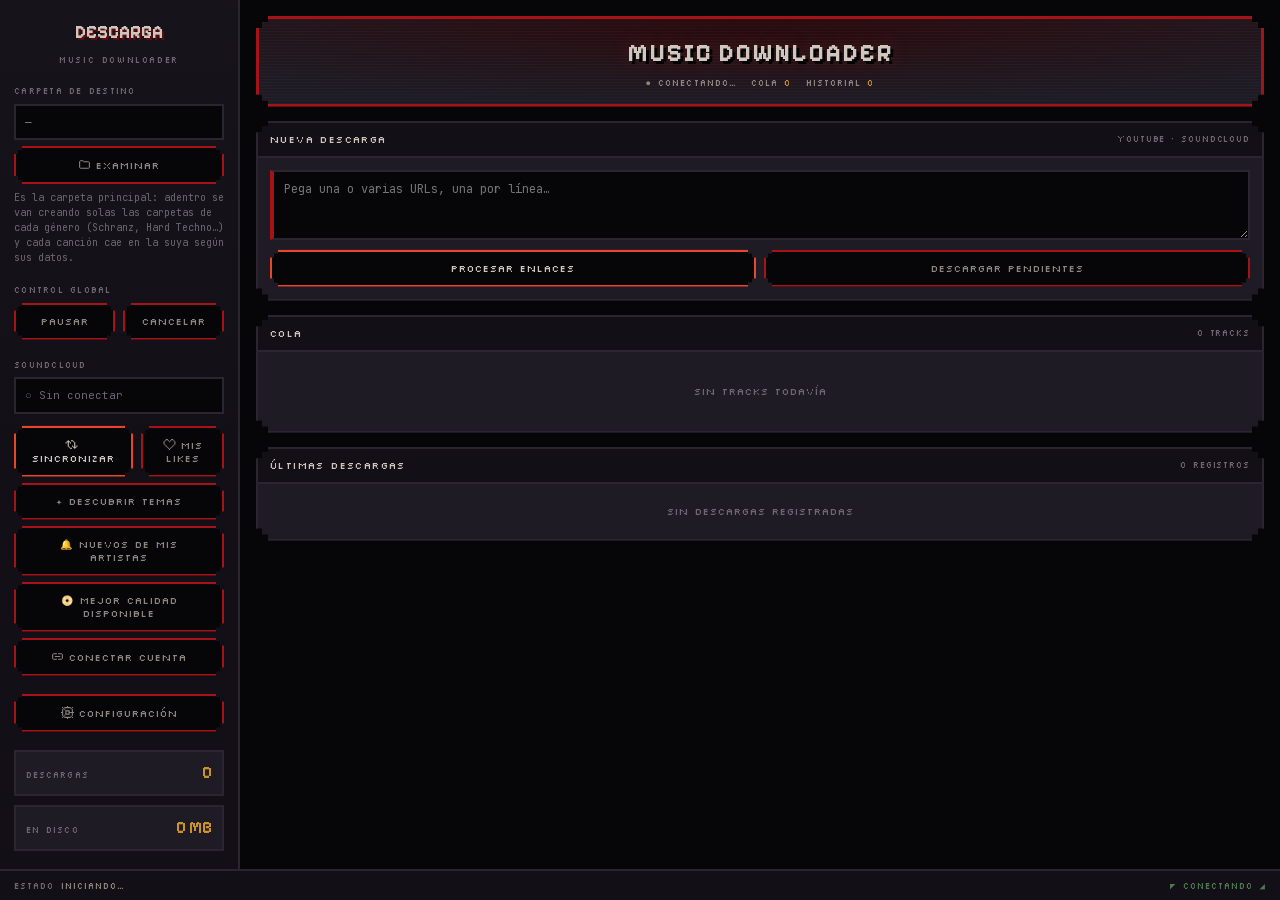
<file: webview_app/view.html>
﻿<!DOCTYPE html>
<html lang="es">
<head>
<meta charset="UTF-8">
<meta name="viewport" content="width=device-width, initial-scale=1.0">
<title>Music Downloader</title>
<script>
  // Primero de todo y en JavaScript antiguo, para que funcione en cualquier
  // WebKit: guarda los errores de la pagina para el log de la app.
  window.__erroresJS = [];
  window.onerror = function (msg, src, linea, col, err) {
    window.__erroresJS.push(String(msg) + " @" + linea + ":" + col +
      (err && err.stack ? " | " + String(err.stack).slice(0, 400) : ""));
  };
  window.addEventListener("unhandledrejection", function (e) {
    var r = e.reason;
    window.__erroresJS.push("Promesa rechazada: " + (r && (r.stack || r.message) ? String(r.stack || r.message).slice(0, 400) : String(r)));
  });
</script>
<!-- Tipografias incluidas en la app (webview_app/fonts). Antes se pedian a
     Google Fonts al abrir: la pagina no se dibuja hasta recibirlas, y con una
     conexion lenta o un macOS viejo la ventana quedaba en negro. -->
<link rel="stylesheet" href="fonts/fonts.css">
<style>
  :root {
    --void:    #060507;
    --ash:     #121016;
    --iron:    #1e1b24;
    --iron-hi: #2a2531;
    --bone:    #cfc6bd;
    --bone-dim:#8d8580;
    --smoke:   #6e6672;
    --blood:   #a51218;
    --blood-lo:#5e0b0f;
    --ember:   #e8452c;
    --amber:   #c9922e;
    --venom:   #4f7a52;

    --f-display: "Pixelify Sans", "Courier New", monospace;
    --f-label:   "Silkscreen", "Courier New", monospace;
    --f-mono:    "JetBrains Mono", ui-monospace, "Courier New", monospace;
  }

  * { box-sizing: border-box; }

  body {
    margin: 0;
    background: var(--void);
    color: var(--bone);
    font-family: var(--f-mono);
    font-size: 13px;
    line-height: 1.5;
    height: 100vh;
    overflow: hidden;
  }

  button, input, select { font-family: inherit; }

  /* ---------- Layout raíz ---------- */

  .shell {
    display: grid;
    grid-template-columns: 240px 1fr;
    grid-template-rows: 1fr auto;
    height: 100vh;
  }

  /* ---------- Sidebar ---------- */

  .sidebar {
    grid-row: 1 / 2;
    display: flex;
    flex-direction: column;
    gap: 18px;
    padding: 18px 14px;
    background: linear-gradient(180deg, #16131b 0%, var(--ash) 55%);
    border-right: 2px solid var(--iron-hi);
    overflow-y: auto;
  }

  .brand { display: flex; flex-direction: column; align-items: center; gap: 6px; text-align: center; }
  .brand-name {
    font-family: var(--f-display);
    font-weight: 700;
    font-size: 19px;
    color: var(--bone);
    text-shadow: 2px 2px 0 var(--blood-lo);
  }
  .brand-sub {
    font-family: var(--f-label);
    font-size: 9px;
    letter-spacing: .18em;
    color: var(--smoke);
    text-transform: uppercase;
  }

  .field { display: flex; flex-direction: column; gap: 6px; }
  .field-label {
    font-family: var(--f-label);
    font-size: 9px;
    letter-spacing: .14em;
    color: var(--smoke);
    text-transform: uppercase;
  }

  .path-box {
    background: var(--void);
    border: 2px solid var(--iron-hi);
    padding: 8px 9px;
    font-size: 11px;
    color: var(--bone-dim);
    word-break: break-all;
  }

  .btn {
    font-family: var(--f-label);
    font-size: 10px;
    letter-spacing: .1em;
    text-transform: uppercase;
    padding: 10px 16px;
    border: 2px solid;
    clip-path: polygon(
      0 8px, 4px 8px, 4px 4px, 8px 4px, 8px 0,
      calc(100% - 8px) 0, calc(100% - 8px) 4px, calc(100% - 4px) 4px, calc(100% - 4px) 8px, 100% 8px,
      100% calc(100% - 8px), calc(100% - 4px) calc(100% - 8px), calc(100% - 4px) calc(100% - 4px), calc(100% - 8px) calc(100% - 4px), calc(100% - 8px) 100%,
      8px 100%, 8px calc(100% - 4px), 4px calc(100% - 4px), 4px calc(100% - 8px), 0 calc(100% - 8px)
    ); /* mismo corte escalonado que .pixel-corners, para que los botones
      vuelvan a hacer juego con paneles y modales en vez del estilo píldora */
    cursor: pointer;
    transition: box-shadow 150ms ease, transform 100ms ease, background 150ms ease, border-color 150ms ease;
  }
  .btn:active { transform: scale(.96); }
  .btn:disabled { opacity: .45; cursor: default; }
  .btn:disabled:active { transform: none; }
  .btn:focus-visible { outline: 2px solid var(--amber); outline-offset: 2px; }

  .btn-blood {
    background: var(--void);
    border-color: var(--ember);
    color: var(--bone);
    box-shadow: 0 0 10px rgba(232,69,44,.45);
  }
  .btn-blood:hover:not(:disabled) {
    color: #fff;
    box-shadow: 0 0 20px rgba(232,69,44,.8), 0 0 40px rgba(165,18,24,.4);
  }

  .btn-ghost {
    background: var(--void);
    border-color: var(--blood);
    color: var(--bone-dim);
    box-shadow: 0 0 5px rgba(165,18,24,.25);
  }
  .btn-ghost:hover:not(:disabled) {
    color: var(--bone);
    border-color: var(--ember);
    box-shadow: 0 0 14px rgba(232,69,44,.5);
  }

  .btn-block { width: 100%; }

  /* Esquinas escalonadas estilo cuadro de diálogo RPG de 8-bit (no un
     clip-path liso): dos escalones de 4px por esquina. Se usa en elementos
     internos comunes (botones, paneles) — nunca en la ventana en sí. */
  .pixel-corners {
    clip-path: polygon(
      0 8px, 4px 8px, 4px 4px, 8px 4px, 8px 0,
      calc(100% - 8px) 0, calc(100% - 8px) 4px, calc(100% - 4px) 4px, calc(100% - 4px) 8px, 100% 8px,
      100% calc(100% - 8px), calc(100% - 4px) calc(100% - 8px), calc(100% - 4px) calc(100% - 4px), calc(100% - 8px) calc(100% - 4px), calc(100% - 8px) 100%,
      8px 100%, 8px calc(100% - 4px), 4px calc(100% - 4px), 4px calc(100% - 8px), 0 calc(100% - 8px)
    );
  }

  .btn .picon { width: 13px; height: 13px; vertical-align: -2px; margin-right: 5px; }

  /* Escalón más grande, para elementos grandes (banner, paneles, modales) */
  .pixel-corners-lg {
    clip-path: polygon(
      0 12px, 6px 12px, 6px 6px, 12px 6px, 12px 0,
      calc(100% - 12px) 0, calc(100% - 12px) 6px, calc(100% - 6px) 6px, calc(100% - 6px) 12px, 100% 12px,
      100% calc(100% - 12px), calc(100% - 6px) calc(100% - 12px), calc(100% - 6px) calc(100% - 6px), calc(100% - 12px) calc(100% - 6px), calc(100% - 12px) 100%,
      12px 100%, 12px calc(100% - 6px), 6px calc(100% - 6px), 6px calc(100% - 12px), 0 calc(100% - 12px)
    );
  }

  /* Textura de líneas de escaneo (retro-futurista): muy sutil, decorativa
     sobre paneles/banner oscuros, no interfiere con la lectura. */
  .scanlines {
    position: relative;
  }
  .scanlines::before {
    content: "";
    position: absolute; top: 0; right: 0; bottom: 0; left: 0; pointer-events: none;
    background: repeating-linear-gradient(
      0deg, rgba(255,255,255,.025) 0px, rgba(255,255,255,.025) 1px,
      transparent 1px, transparent 3px
    );
  }

  .row-2 { display: grid; grid-template-columns: 1fr 1fr; gap: 8px; }

  .sidebar-foot { margin-top: auto; display: flex; flex-direction: column; gap: 9px; }

  .meter {
    background: var(--iron); border: 2px solid var(--iron-hi);
    padding: 9px 10px; display: flex; flex-direction: column; gap: 6px;
  }
  .meter-top { display: flex; justify-content: space-between; align-items: baseline; }
  .meter-label { font-family: var(--f-label); font-size: 9px; letter-spacing: .12em; color: var(--smoke); text-transform: uppercase; }
  .meter-value { font-family: var(--f-display); font-size: 16px; font-weight: 700; color: var(--amber); font-variant-numeric: tabular-nums; }

  /* ---------- Área principal ---------- */

  .main {
    grid-row: 1 / 2;
    display: flex;
    flex-direction: column;
    gap: 14px;
    padding: 16px;
    overflow-y: auto;
    min-width: 0;
  }

  .banner {
    background: radial-gradient(120% 160% at 50% 0%, #2a0a0d 0%, var(--iron) 62%), var(--iron);
    border: 3px solid var(--blood);
    padding: 14px 18px;
    text-align: center;
  }
  .banner h1 {
    margin: 0; font-family: var(--f-display); font-weight: 700; font-size: 26px;
    color: var(--bone); text-shadow: 3px 3px 0 #000, 0 0 20px rgba(232,69,44,.25);
    letter-spacing: .04em;
  }
  .banner-meta {
    margin-top: 4px; display: flex; flex-wrap: wrap; justify-content: center; gap: 5px 14px;
    font-family: var(--f-label); font-size: 9px; letter-spacing: .12em; color: var(--bone-dim); text-transform: uppercase;
  }
  .banner-meta b { color: var(--amber); font-weight: 400; }

  .panel { background: var(--iron); border: 2px solid var(--iron-hi); display: flex; flex-direction: column; }
  .panel-head {
    display: flex; align-items: center; gap: 10px; padding: 9px 12px;
    background: var(--ash); border-bottom: 2px solid var(--iron-hi);
  }
  .panel-title { font-family: var(--f-label); font-size: 10px; letter-spacing: .14em; color: var(--bone); text-transform: uppercase; }
  .panel-count { margin-left: auto; font-family: var(--f-label); font-size: 9px; letter-spacing: .1em; color: var(--smoke); font-variant-numeric: tabular-nums; }
  .panel-body { padding: 12px; display: flex; flex-direction: column; gap: 10px; }

  .input {
    background: var(--void); border: 2px solid var(--iron-hi); border-left: 4px solid var(--blood);
    color: var(--bone); font-family: var(--f-mono); font-size: 12px; padding: 9px 10px; resize: vertical;
    width: 100%;
  }
  .input:focus { outline: none; border-color: var(--ember); border-left-color: var(--ember); }

  .empty-state {
    padding: 20px 10px; text-align: center; color: var(--smoke);
    font-family: var(--f-label); font-size: 10px; letter-spacing: .1em; text-transform: uppercase;
  }

  /* ---------- Cola de tracks ---------- */

  .queue { display: flex; flex-direction: column; gap: 8px; max-height: 340px; overflow-y: auto; }

  .task {
    background: var(--void); border: 2px solid var(--iron-hi); border-left: 4px solid var(--smoke);
    padding: 9px 11px; display: flex; flex-direction: column; gap: 6px;
  }
  .task[data-status="downloading"] { border-left-color: var(--ember); }
  .task[data-status="done"] { border-left-color: var(--venom); }
  .task[data-status="skip"] { border-left-color: var(--amber); }
  .task[data-status="error"] { border-left-color: var(--blood); background: rgba(165,18,24,.08); }

  .task-top { display: flex; align-items: baseline; gap: 10px; }
  .task-name { flex: 1; min-width: 0; font-weight: 500; font-size: 12px; color: var(--bone); overflow: hidden; text-overflow: ellipsis; white-space: nowrap; }
  .task-pct { font-family: var(--f-display); font-weight: 700; font-size: 14px; color: var(--ember); font-variant-numeric: tabular-nums; }

  .cells { height: 8px; background: repeating-linear-gradient(90deg, var(--iron-hi) 0 5px, transparent 5px 7px); position: relative; }
  .cells > i { position: absolute; top: 0; bottom: 0; left: 0; display: block; background: repeating-linear-gradient(90deg, var(--ember) 0 5px, transparent 5px 7px); transition: width 150ms linear; }

  .task-foot { display: flex; justify-content: space-between; align-items: center; gap: 10px; }
  .task-sub { font-family: var(--f-label); font-size: 9px; letter-spacing: .08em; color: var(--smoke); text-transform: uppercase; overflow: hidden; text-overflow: ellipsis; white-space: nowrap; }
  .task-actions { display: flex; gap: 6px; flex: none; }
  .mini-btn {
    font-family: var(--f-label); font-size: 8px; letter-spacing: .08em; text-transform: uppercase;
    padding: 4px 10px; border: 2px solid var(--iron-hi);
    clip-path: polygon(
      0 3px, 3px 3px, 3px 0,
      calc(100% - 3px) 0, calc(100% - 3px) 3px, 100% 3px,
      100% calc(100% - 3px), calc(100% - 3px) calc(100% - 3px), calc(100% - 3px) 100%,
      3px 100%, 3px calc(100% - 3px), 0 calc(100% - 3px)
    );
    background: var(--iron); color: var(--bone-dim); cursor: pointer;
    transition: box-shadow 150ms ease, color 150ms ease, border-color 150ms ease;
  }
  .mini-btn:hover { color: var(--bone); border-color: var(--smoke); }
  .mini-btn.dl { border-color: var(--blood); color: var(--ember); box-shadow: 0 0 5px rgba(232,69,44,.25); }
  .mini-btn.dl:hover { box-shadow: 0 0 10px rgba(232,69,44,.5); }

  /* ---------- Historial ---------- */

  .log { display: flex; flex-direction: column; max-height: 300px; overflow-y: auto; }
  .hrow {
    display: grid; grid-template-columns: 18px 1fr auto; align-items: center; gap: 10px;
    padding: 8px 12px; border-bottom: 1px solid #221e29; border-left: 3px solid transparent;
  }
  .hrow:last-child { border-bottom: none; }
  .hrow-glyph { font-size: 12px; text-align: center; color: var(--venom); }
  .hrow-main { min-width: 0; display: flex; flex-direction: column; gap: 2px; }
  .hrow-title { font-size: 12px; color: var(--bone); overflow: hidden; text-overflow: ellipsis; white-space: nowrap; }
  .hrow-sub { font-family: var(--f-label); font-size: 9px; letter-spacing: .08em; color: var(--smoke); text-transform: uppercase; }

  /* ---------- Barra de estado ---------- */

  .statusbar {
    grid-column: 1 / 3; grid-row: 2 / 3;
    display: flex; flex-wrap: wrap; align-items: center; gap: 8px 20px;
    background: var(--ash); border-top: 2px solid var(--iron-hi);
    padding: 8px 14px;
    font-family: var(--f-label); font-size: 9px; letter-spacing: .12em; color: var(--smoke); text-transform: uppercase;
  }
  .statusbar b { color: var(--bone-dim); font-weight: 400; font-variant-numeric: tabular-nums; }
  .statusbar .right { margin-left: auto; }
  .statusbar .right.ok { color: var(--venom); }
  .statusbar .right.warn { color: var(--amber); }
  .statusbar .right.err { color: var(--blood); }

  /* ---------- SoundCloud (sidebar) ---------- */

  .sc-status {
    background: var(--void); border: 2px solid var(--iron-hi);
    padding: 8px 9px; display: flex; flex-direction: column; gap: 4px;
  }
  .sc-status-line { font-size: 11px; color: var(--bone-dim); }
  .sc-status-line.on { color: var(--venom); }
  .sc-status-line.off { color: var(--smoke); }
  .sc-progress { height: 6px; background: var(--iron-hi); position: relative; overflow: hidden; }
  .sc-progress > i { position: absolute; top: 0; bottom: 0; left: 0; display: block; background: var(--amber); transition: width 200ms linear; width: 0%; }
  .sc-progress-msg { font-family: var(--f-label); font-size: 8px; letter-spacing: .06em; color: var(--smoke); text-transform: uppercase; }

  /* ---------- Modales ---------- */

  .modal-overlay {
    display: none;
    position: fixed; top: 0; right: 0; bottom: 0; left: 0; z-index: 50;
    background: rgba(4,3,5,.72);
    align-items: center; justify-content: center;
    padding: 24px;
  }
  .modal-overlay.open { display: flex; }
  .modal {
    background: var(--iron); border: 3px solid var(--blood);
    box-shadow: 6px 6px 0 #000;
    width: 100%; max-width: 520px; max-height: 84vh;
    display: flex; flex-direction: column;
  }
  .modal-head {
    display: flex; align-items: center; gap: 10px; padding: 12px 16px;
    background: var(--ash); border-bottom: 2px solid var(--iron-hi);
  }
  .modal-title { font-family: var(--f-display); font-size: 16px; font-weight: 700; color: var(--bone); }
  .modal-close {
    margin-left: auto; background: transparent; border: 2px solid var(--iron-hi); color: var(--bone-dim);
    clip-path: polygon(
      0 4px, 4px 4px, 4px 0,
      calc(100% - 4px) 0, calc(100% - 4px) 4px, 100% 4px,
      100% calc(100% - 4px), calc(100% - 4px) calc(100% - 4px), calc(100% - 4px) 100%,
      4px 100%, 4px calc(100% - 4px), 0 calc(100% - 4px)
    );
    font-family: var(--f-label); font-size: 12px; width: 26px; height: 26px; cursor: pointer;
    transition: box-shadow 150ms ease, color 150ms ease, border-color 150ms ease;
  }
  .modal-close:hover { color: var(--bone); border-color: var(--blood); box-shadow: 0 0 10px rgba(165,18,24,.4); }
  .modal-body { padding: 14px 16px; overflow-y: auto; display: flex; flex-direction: column; gap: 14px; }
  .modal-foot { padding: 12px 16px; border-top: 2px solid var(--iron-hi); display: flex; gap: 8px; justify-content: flex-end; }

  .form-group { display: flex; flex-direction: column; gap: 8px; }
  .form-group-title { font-family: var(--f-label); font-size: 10px; letter-spacing: .12em; color: var(--amber); text-transform: uppercase; }
  .form-row { display: flex; flex-direction: column; gap: 4px; }
  .form-row label { font-family: var(--f-label); font-size: 9px; letter-spacing: .08em; color: var(--smoke); text-transform: uppercase; }
  .form-row input[type=text], .form-row input[type=password], .form-row input[type=number], .form-row select {
    background: var(--void); border: 2px solid var(--iron-hi); color: var(--bone);
    font-family: var(--f-mono); font-size: 12px; padding: 8px 9px;
  }
  .form-row input:focus, .form-row select:focus { outline: none; border-color: var(--ember); }
  .form-row-inline { display: flex; align-items: center; gap: 8px; }
  .form-row-inline input[type=text], .form-row-inline input[type=password] { flex: 1; }

  .check-row { display: flex; align-items: center; gap: 8px; cursor: pointer; }
  .check-row input[type=checkbox] { accent-color: var(--ember); width: 15px; height: 15px; cursor: pointer; }
  .check-row span { font-size: 11px; color: var(--bone-dim); }

  .hint { font-size: 10px; color: var(--smoke); line-height: 1.5; }

  /* ---------- Likes modal ---------- */

  .likes-toolbar { display: flex; gap: 8px; align-items: center; }
  .likes-toolbar .input { flex: 1; padding: 7px 9px; font-size: 11px; }
  .likes-list { display: flex; flex-direction: column; max-height: 46vh; overflow-y: auto; border: 2px solid var(--iron-hi); }
  .like-row {
    display: grid; grid-template-columns: 20px 1fr auto; align-items: center; gap: 10px;
    padding: 7px 10px; border-bottom: 1px solid #221e29; background: var(--void);
  }
  .like-row:last-child { border-bottom: none; }
  .like-row input[type=checkbox] { accent-color: var(--ember); width: 15px; height: 15px; }
  .like-main { min-width: 0; display: flex; flex-direction: column; gap: 1px; }
  .like-title { font-size: 11px; color: var(--bone); overflow: hidden; text-overflow: ellipsis; white-space: nowrap; }
  .like-sub { font-family: var(--f-label); font-size: 8px; letter-spacing: .06em; color: var(--smoke); text-transform: uppercase; }
  .like-row[data-downloaded="1"] .like-title { color: var(--venom); }
  .like-flag { font-size: 12px; color: var(--venom); }

  ::-webkit-scrollbar { width: 10px; }
  ::-webkit-scrollbar-track { background: var(--ash); }
  ::-webkit-scrollbar-thumb { background: var(--iron-hi); border: 2px solid var(--ash); }
  ::-webkit-scrollbar-thumb:hover { background: var(--smoke); }

  @media (prefers-reduced-motion: reduce) {
    * { animation: none !important; transition: none !important; }
  }
</style>
</head>
<body>

<div class="shell">

  <aside class="sidebar">
    <div class="brand">
      <div class="brand-name">DESCARGA</div>
      <div class="brand-sub">Music Downloader</div>
    </div>

    <div class="field">
      <span class="field-label">Carpeta de destino</span>
      <div class="path-box" id="destPath">—</div>
      <button class="btn btn-ghost btn-block" id="btnBrowse"><svg class="picon" xmlns="http://www.w3.org/2000/svg" width="24" height="24" fill="currentColor" viewBox="0 0 24 24"><path d="M4 4h6v2H4zm0 14h16v2H4zM20 8h2v10h-2zM2 6h2v12H2zm8 0h10v2H10z"/></svg>Examinar</button>
      <div class="hint" id="destHint">
        Es la carpeta principal: adentro se van creando solas las carpetas
        de cada género (Schranz, Hard Techno…) y cada canción cae en la
        suya según sus datos.
      </div>
    </div>


    <div class="field">
      <span class="field-label">Control global</span>
      <div class="row-2">
        <button class="btn btn-ghost" id="btnPause">Pausar</button>
        <button class="btn btn-ghost" id="btnCancelAll">Cancelar</button>
      </div>
    </div>

    <div class="field">
      <span class="field-label">SoundCloud</span>
      <div class="sc-status" id="scStatus">
        <span class="sc-status-line off" id="scStatusLine">○ Sin conectar</span>
      </div>
      <div class="sc-progress" id="scProgressBar" style="display:none"><i id="scProgressFill"></i></div>
      <span class="sc-progress-msg" id="scProgressMsg"></span>
      <div class="row-2">
        <button class="btn btn-blood" id="btnScSync"><svg class="picon" xmlns="http://www.w3.org/2000/svg" fill="currentColor" viewBox="0 0 24 24"><path d="M13 20H9V18H13V20ZM19 16H21V18H19V20H17V18H15V16H17V8H19V16ZM9 18H7V16H9V18ZM7 6H9V8H7V16H5V8H3V6H5V4H7V6ZM15 16H13V14H15V16ZM23 16H21V14H23V16ZM3 10H1V8H3V10ZM11 10H9V8H11V10ZM17 8H15V6H17V8ZM15 6H11V4H15V6Z"/></svg>Sincronizar</button>
        <button class="btn btn-ghost" id="btnScLikes"><svg class="picon" xmlns="http://www.w3.org/2000/svg" width="24" height="24" fill="currentColor" viewBox="0 0 24 24"><path d="M13 22h-2v-2h2v2Zm-2-2H9v-2h2v2Zm4 0h-2v-2h2v2Zm-6-2H7v-2h2v2Zm8 0h-2v-2h2v2ZM7 16H5v-2h2v2Zm12 0h-2v-2h2v2ZM5 14H3v-2h2v2Zm16 0h-2v-2h2v2ZM3 12H1V6h2v6Zm20 0h-2V6h2v6ZM13 8h-2V6h2v2ZM5 6H3V4h2v2Zm6 0H9V4h2v2Zm4 0h-2V4h2v2Zm6 0h-2V4h2v2ZM9 4H5V2h4v2Zm10 0h-4V2h4v2Z"/></svg>Mis Likes</button>
      </div>
      <button class="btn btn-ghost btn-block" id="btnDiscover" title="Temas que SoundCloud recomienda a partir de tus últimos likes">✦ Descubrir temas</button>
      <button class="btn btn-ghost btn-block" id="btnArtistas" title="Lo que subieron, desde la última vez que miraste, los artistas que más likeas">🔔 Nuevos de mis artistas</button>
      <button class="btn btn-ghost btn-block" id="btnUpgrades">📀 Mejor calidad disponible</button>
      <button class="btn btn-ghost btn-block" id="btnScConnect"><svg class="picon" xmlns="http://www.w3.org/2000/svg" width="24" height="24" fill="currentColor" viewBox="0 0 24 24"><path d="M4 6h7v2H4zm0 10h7v2H4zM2 8h2v8H2zm18-2h-7v2h7zm0 10h-7v2h7zm2-8h-2v8h2zM7 11h10v2H7z"/></svg>Conectar cuenta</button>
    </div>

    <div class="field">
      <button class="btn btn-ghost btn-block" id="btnSettings"><svg class="picon" xmlns="http://www.w3.org/2000/svg" fill="currentColor" viewBox="0 0 24 24"><path d="M18 22H13V24H11V22H6V20H18V22ZM4 22H2V20H4V22ZM22 22H20V20H22V22ZM6 20H4V18H6V20ZM20 20H18V18H20V20ZM4 18H2V13H0V11H2V6H4V18ZM8 18H6V16H8V18ZM22 11H24V13H22V18H20V13H16V16H8V8H16V11H20V6H22V11ZM10 10V14H14V10H10ZM8 8H6V6H8V8ZM6 6H4V4H6V6ZM20 6H18V4H20V6ZM4 4H2V2H4V4ZM13 2H18V4H6V2H11V0H13V2ZM22 4H20V2H22V4Z"/></svg>Configuración</button>
    </div>

    <div class="sidebar-foot">
      <div class="meter">
        <div class="meter-top">
          <span class="meter-label">Descargas</span>
          <span class="meter-value" id="statTotal">0</span>
        </div>
      </div>
      <div class="meter">
        <div class="meter-top">
          <span class="meter-label">En disco</span>
          <span class="meter-value" id="statSize">0 MB</span>
        </div>
      </div>
    </div>
  </aside>

  <main class="main">
    <section class="banner pixel-corners-lg scanlines">
      <h1>MUSIC DOWNLOADER</h1>
      <div class="banner-meta">
        <span id="bannerStatus">● Conectando…</span>
        <span>Cola <b id="bannerQueue">0</b></span>
        <span>Historial <b id="bannerHistory">0</b></span>
      </div>
    </section>

    <section class="panel pixel-corners-lg">
      <header class="panel-head">
        <span class="panel-title">Nueva descarga</span>
        <span class="panel-count">YouTube · SoundCloud</span>
      </header>
      <div class="panel-body">
        <textarea class="input" id="urlBox" rows="3" placeholder="Pega una o varias URLs, una por línea…"></textarea>
        <div class="row-2">
          <button class="btn btn-blood" id="btnProcess">Procesar enlaces</button>
          <button class="btn btn-ghost" id="btnStartAll">Descargar pendientes</button>
        </div>
      </div>
    </section>

    <section class="panel pixel-corners-lg">
      <header class="panel-head">
        <span class="panel-title">Cola</span>
        <span class="panel-count" id="queueCount">0 tracks</span>
      </header>
      <div class="panel-body">
        <div class="queue" id="queueList">
          <div class="empty-state">Sin tracks todavía</div>
        </div>
      </div>
    </section>

    <section class="panel pixel-corners-lg" id="failedPanel" style="display:none">
      <header class="panel-head">
        <span class="panel-title">No se pudieron descargar</span>
        <span class="panel-count" id="failedCount">0</span>
      </header>
      <div class="panel-body">
        <div class="hint">
          Estas se omiten en las próximas sincronizaciones para no reintentarlas
          en vano. Las marcadas como permanentes (DRM, bloqueo geográfico) no
          van a funcionar; el resto puede que sí, más adelante.
        </div>
        <div class="log" id="failedList" style="max-height:200px"></div>
        <button class="btn btn-ghost btn-block" id="btnRetryFailed">↻ Volver a intentarlas en la próxima sync</button>
      </div>
    </section>

    <section class="panel pixel-corners-lg">
      <header class="panel-head">
        <span class="panel-title">Últimas descargas</span>
        <span class="panel-count" id="historyCount">0 registros</span>
      </header>
      <span class="sc-status-line" id="lastSyncLine"></span>
      <div class="log" id="historyList">
        <div class="empty-state">Sin descargas registradas</div>
      </div>
    </section>
  </main>

  <div class="statusbar">
    <span>Estado <b id="sbState">iniciando…</b></span>
    <span id="sbExtra"></span>
    <span class="right ok" id="sbRight">◤ conectando ◢</span>
  </div>

</div>

<!-- ============ Modal: Mejor calidad disponible ============ -->
<div class="modal-overlay" id="modalUpgrades">
  <div class="modal pixel-corners-lg" style="max-width: 620px;">
    <div class="modal-head">
      <span class="modal-title">Mejor calidad disponible</span>
      <button class="modal-close" data-close="modalUpgrades">✕</button>
    </div>
    <div class="modal-body">
      <div class="hint">
        Estos temas los tenés bajados desde el stream de SoundCloud, pero
        el artista dejó un link para conseguir la versión buena (WAV o
        320 real) a cambio de un follow/like/repost. La app no completa
        eso por vos — abrí el link, hacé lo que pide, y la próxima sync
        se lleva la versión mejor sin que hagas nada más.
      </div>
      <div class="hint" id="upgradesIntro">Buscando…</div>
      <div class="log" id="upgradesList" style="max-height:320px"></div>
    </div>
    <div class="modal-foot">
      <button class="btn btn-ghost" data-close="modalUpgrades">Cerrar</button>
    </div>
  </div>
</div>

<!-- ============ Modal: Elegir temas de una lista ============ -->
<div class="modal-overlay" id="modalPlaylist" style="z-index: 60">
  <div class="modal pixel-corners-lg" style="max-width: 640px;">
    <div class="modal-head">
      <span class="modal-title" id="playlistTitle">Elegir temas de la lista</span>
      <button class="modal-close" data-close="modalPlaylist">✕</button>
    </div>
    <div class="modal-body">
      <div class="hint" id="playlistIntro">Cargando la lista…</div>
      <div class="form-row" id="playlistFilterRow" style="display:none">
        <input type="text" id="playlistFilter" placeholder="Filtrar por título o artista…">
      </div>
      <div class="form-row-inline" id="playlistTools" style="display:none">
        <button class="mini-btn" id="playlistAll">Marcar los visibles</button>
        <button class="mini-btn" id="playlistNone">Ninguno</button>
        <span class="hint" id="playlistCount" style="margin-left:auto">0 marcados</span>
      </div>
      <div class="log" id="playlistList" style="max-height:300px"></div>
      <div id="playlistPlayer" style="display:none; flex-direction:column; gap:6px">
        <span class="hrow-sub" id="playerTitulo"></span>
        <div class="form-row-inline">
          <button class="mini-btn" id="playerToggle" type="button">❚❚</button>
          <input type="range" id="playerSeek" min="0" max="1000" value="0" style="accent-color: var(--ember)">
          <span class="hrow-sub" id="playerTiempo">0:00 / 0:00</span>
          <button class="mini-btn" id="playerInicio" type="button" title="Volver al principio">Inicio</button>
        </div>
      </div>
      <audio id="playerAudio" preload="metadata"></audio>
    </div>
    <div class="modal-foot">
      <button class="btn btn-ghost" data-close="modalPlaylist">Cancelar</button>
      <button class="btn btn-blood" id="playlistAdd" disabled>Agregar 0 a la cola</button>
    </div>
  </div>
</div>

<!-- ============ Modal: Ordenar por género ============ -->
<div class="modal-overlay" id="modalOrganize">
  <div class="modal pixel-corners-lg" style="max-width: 560px;">
    <div class="modal-head">
      <span class="modal-title">Ordenar por género</span>
      <button class="modal-close" data-close="modalOrganize">✕</button>
    </div>
    <div class="modal-body">
      <div class="hint" id="organizeIntro">Calculando…</div>
      <div class="log" id="organizeList" style="max-height:260px"></div>
      <div class="hint">
        Nada se mueve hasta que confirmes. Se guarda un archivo para
        deshacer, y se actualizan las rutas del historial.
      </div>
      <span class="sc-status-line" id="organizeStatus"></span>
    </div>
    <div class="modal-foot">
      <button class="btn btn-ghost" data-close="modalOrganize">Cancelar</button>
      <button class="btn btn-blood" id="btnOrganizeApply">Ordenar</button>
    </div>
  </div>
</div>

<!-- ============ Modal: Conectar SoundCloud ============ -->
<div class="modal-overlay" id="modalConnect">
  <div class="modal pixel-corners-lg">
    <div class="modal-head">
      <span class="modal-title">Conectar SoundCloud</span>
      <button class="modal-close" data-close="modalConnect">✕</button>
    </div>
    <div class="modal-body">
      <div class="hint" id="scWizardIntro">
        Para sincronizar tus likes de SoundCloud la app necesita conectarse a tu
        cuenta. <b>Es opcional</b>: pegar links y descargar funciona sin esto.
      </div>
      <button class="btn btn-blood btn-block" id="btnScLogin">1 · Iniciar sesión en SoundCloud</button>
      <div class="hint">
        Se abre una ventana con la página de SoundCloud. Iniciá sesión ahí
        con tu <b>correo</b> (la app no ve tu contraseña) y se conecta sola al
        terminar. <b>Google, Facebook y Apple no funcionan en esa ventana</b>
        (necesitan ventanas emergentes): si tu cuenta es de esas, usá el modo
        manual de abajo.
      </div>
      <div class="sc-status-line" style="margin:8px 0;min-height:18px" id="scVerifyStatus"></div>
      <details id="scManual">
      <summary class="hint" style="cursor:pointer;margin:8px 0;">Modo manual (Google/Facebook/Apple o si falla)</summary>
      <div class="hint" style="margin-bottom:8px;">
        <b>1)</b> <a href="#" id="scAbrirWeb" style="color:var(--amber)">Abrir soundcloud.com en mi navegador</a>
        e iniciá sesión como siempre.<br>
        <b>2)</b> Con esa pestaña abierta apretá <b id="scAtajo">Ctrl + Shift (⇧) + J</b>
        (Shift es la flecha ⇧ hacia arriba, <u>no</u> Bloq Mayús; o apretá F12 y
        elegí la pestaña <b>Console</b>) y pegá esta línea con Enter. Chrome pide primero
        que escribas <code>allow pasting</code> + Enter (es una protección normal; la línea
        solo copia tu token a tu portapapeles, no envía nada):
        <button class="btn btn-ghost" id="btnCopiarSnippet" style="padding:4px 8px;margin:4px 0;">Copiar línea</button><br>
        <code id="scSnippet" style="user-select:all">copy(document.cookie.match(/oauth_token=([^;]+)/)?.[1] || "no encontrado")</code><br>
        <b>3)</b> Tu token ya quedó copiado solo (la consola solo muestra
        "undefined", es normal): volvé acá, hacé clic en OAuth Token y apretá
        <b>Ctrl+V</b> (o Cmd+V en Mac). Debería empezar con <code>2-</code>; la app
        agrega el "OAuth" sola. El Client ID se completa solo.
        Si la consola dice "no encontrado": pestaña <b>Network</b> → recargá →
        cualquier request a <i>api-v2</i> → header <b>Authorization</b>.
      </div>
      <div class="form-row">
        <label>OAuth Token</label>
        <div class="form-row-inline">
          <input type="password" id="scOauthInput" placeholder="OAuth 2-XXXXX-XXXXX-XXXXX">
          <button class="btn btn-ghost" id="btnScToggleOauth" style="padding:8px 10px;">Ver</button>
        </div>
      </div>
      <div class="form-row">
        <label>Client ID</label>
        <input type="text" id="scClientInput" placeholder="XXXXXXXXXXXXXXXX">
      </div>
      <div class="hint">
        F12 en soundcloud.com → pestaña Network → filtrá "api-v2" → recargá →
        abrí cualquier request: el header <b>Authorization</b> es el OAuth Token,
        y <b>client_id</b> en la URL del request es el Client ID (si lo dejás
        vacío la app lo busca sola). Son como una contraseña, no los compartas.
      </div>
      </details>
    </div>
    <div class="modal-foot">
      <button class="btn btn-ghost" data-close="modalConnect">Ahora no</button>
      <button class="btn btn-blood" id="btnScVerify">Verificar y conectar</button>
    </div>
  </div>
</div>

<!-- ============ Modal: Configuración ============ -->
<div class="modal-overlay" id="modalSettings">
  <div class="modal pixel-corners-lg">
    <div class="modal-head">
      <span class="modal-title">Configuración</span>
      <button class="modal-close" data-close="modalSettings">✕</button>
    </div>
    <div class="modal-body">
      <div class="form-group">
        <span class="form-group-title">Calidad</span>
        <div class="form-row">
          <label>Preset</label>
          <select id="cfgQuality">
            <option value="mp3_128">MP3 128kbps</option>
            <option value="mp3_256">MP3 256kbps</option>
            <option value="mp3_320">MP3 320kbps</option>
            <option value="flac">FLAC (sin pérdida)</option>
          </select>
        </div>
      </div>

      <div class="form-group">
        <span class="form-group-title">Post-proceso</span>
        <label class="check-row"><input type="checkbox" id="cfgArtwork"><span>Incrustar carátula</span></label>
        <label class="check-row"><input type="checkbox" id="cfgMetadata"><span>Incrustar metadatos (artista, título)</span></label>
        <label class="check-row"><input type="checkbox" id="cfgGenre"><span>Incrustar género</span></label>
        <label class="check-row"><input type="checkbox" id="cfgAutoStart"><span>Descargar al agregar (links y temas elegidos de una lista)</span></label>
        <label class="check-row"><input type="checkbox" id="cfgNormalize"><span>Normalizar volumen</span></label>
        <label class="check-row"><input type="checkbox" id="cfgSilence"><span>Eliminar silencios</span></label>
      </div>

      <div class="form-group">
        <span class="form-group-title">Archivo</span>
        <div class="form-row">
          <label>Patrón de nombre</label>
          <input type="text" id="cfgPattern" placeholder="{artist} - {title}">
        </div>
        <label class="check-row"><input type="checkbox" id="cfgSubGenre"><span>Ordenar por género en carpetas</span></label>
        <label class="check-row"><input type="checkbox" id="cfgSubArtist"><span>Subcarpeta por artista (en vez de por género)</span></label>
        <div class="hint">
          Las dos no se combinan: si "ordenar por género" está activo, manda
          ese. Por género agrupás por estilo (unas 25 carpetas); por artista
          se crea una carpeta por cada uno, y suelen quedar muchísimas con
          una sola canción.
        </div>
        <div class="hint" id="genreRootHint">
          Cada canción se guarda sola en la carpeta de su subgénero
          (Schranz, Hardgroove…), leyendo los tags de SoundCloud y no solo
          el género genérico. Se reusan las carpetas que ya tengas.
        </div>
        <button class="btn btn-ghost btn-block" id="btnOrganize">📁 Ordenar la música que ya tengo…</button>
        <button class="btn btn-ghost btn-block" id="btnExportPlaylists">🎧 Exportar playlists (Serato/Rekordbox)</button>
        <span class="sc-status-line" id="exportPlaylistsStatus"></span>
      </div>

      <div class="form-group">
        <span class="form-group-title">Descarga</span>
        <div class="form-row">
          <label>Delay entre descargas (segundos)</label>
          <input type="number" id="cfgDelay" min="0" max="5" step="0.1">
        </div>
      </div>

      <div class="form-group">
        <span class="form-group-title">Análisis (BPM / tonalidad)</span>
        <label class="check-row"><input type="checkbox" id="cfgAnalyzeAudio"><span>Detectar BPM y tonalidad al descargar</span></label>
        <div class="form-row">
          <label>Formato de tonalidad</label>
          <select id="cfgKeyFormat">
            <option value="camelot">Camelot (9A, 5B…) — mezcla armónica</option>
            <option value="musical">Musical (Gm, D#…)</option>
          </select>
        </div>
        <div class="hint">
          Se escribe en los tags del archivo (BPM y Key), Serato lo lee
          directo sin tener que analizar de nuevo. Agrega ~2 segundos por
          canción; la tonalidad solo se escribe si la detección es
          confiable — mejor dejarla vacía que escribir una equivocada.
        </div>
      </div>

      <div class="form-group">
        <span class="form-group-title">Tu biblioteca (para no duplicar)</span>
        <div class="hint">
          Carpetas donde ya tienes música. Al sincronizar tus likes (a mano
          o la sincronización automática), la app revisa todas estas
          carpetas, con sus subcarpetas, y no baja lo que ya tienes aunque
          esté guardado en otro lado. No mueve ni cambia tus archivos: solo
          los compara.
        </div>
        <div class="log" id="libList" style="max-height:220px"></div>
        <button class="btn btn-ghost btn-block" id="btnBuscarMusica">🔍 Buscar música en este equipo</button>
        <div class="hint">
          Revisa tu carpeta personal (y en Windows tus otros discos) y te
          muestra en qué carpetas hay canciones. Marca las que son tuyas y
          quedan guardadas al instante. Tarda unos segundos.
        </div>
        <span class="sc-status-line" id="libStatus"></span>
      </div>

      <div class="form-group">
        <span class="form-group-title">Etiquetas para buscar en Serato</span>
        <div class="hint">
          Serato busca por el título y el artista guardados dentro de cada
          archivo, no por su nombre. Esto revisa tu biblioteca y propone:
          completar los vacíos desde el nombre del archivo, separar
          "Artista - Tema", arreglar letras rotas (TiÃ«sto) o que no salen
          del teclado (KØZLØV → KOZLOV) y quitar "FREE DL". Primero ves la
          lista; nada cambia hasta que confirmes.
        </div>
        <button class="btn btn-ghost btn-block" id="btnTagsPreview">🔤 Revisar etiquetas…</button>
        <div class="log" id="tagsList" style="max-height:240px"></div>
        <button class="btn btn-blood btn-block" id="btnTagsApply" style="display:none">Aplicar</button>
        <span class="sc-status-line" id="tagsStatus"></span>
      </div>

      <div class="form-group">
        <span class="form-group-title">Duplicados por audio</span>
        <label class="check-row"><input type="checkbox" id="cfgFingerprintCheck"><span>Comprobar por huella de audio antes de descargar</span></label>
        <div class="hint">
          Cuando el nombre no coincide con nada de tu biblioteca, compara
          el audio real (huella Chromaprint) antes de bajar el tema
          completo. Atrapa el caso que el nombre solo no puede: mismo
          tema, nombre de archivo muy distinto. Validado sin falsos
          positivos ni con remixes/edits de título casi idéntico.
        </div>
      </div>

      <div class="form-group">
        <span class="form-group-title">Completar tags rotos (AcoustID)</span>
        <div class="form-row">
          <label>API key de acoustid.org</label>
          <input type="text" id="cfgAcoustidKey" placeholder="gratuita en acoustid.org/api-key">
        </div>
        <div class="hint">
          Identifica canciones sin título/artista por su audio, contra el
          servicio gratuito de AcoustID. Nunca pisa un tag que ya existe,
          solo llena lo que está vacío. No completa género — eso queda
          para más adelante.
        </div>
        <button class="btn btn-ghost btn-block" id="btnFixTags">🏷️ Completar tags rotos…</button>
        <button class="btn btn-blood btn-block" id="btnFixTagsApply" style="display:none">Confirmar y consultar AcoustID</button>
        <span class="sc-status-line" id="fixTagsStatus"></span>
      </div>

      <div class="form-group">
        <span class="form-group-title">Auto-sincronización</span>
        <div class="form-row">
          <label>Cada (minutos, tarea programada de Windows)</label>
          <input type="number" id="cfgSyncInterval" min="5" max="1440" step="5">
        </div>
        <div class="hint">
          No corre dentro de la app: registra/actualiza una tarea programada
          del sistema que ejecuta la sincronización en background.
        </div>
        <div class="row-2">
          <button class="btn btn-ghost" id="btnRegisterTask">Registrar tarea</button>
          <button class="btn btn-ghost" id="btnRemoveTask">Quitar tarea</button>
        </div>
        <span class="sc-status-line" id="taskRegisterStatus"></span>
      </div>
    </div>
    <div class="modal-foot">
      <button class="btn btn-ghost" data-close="modalSettings">Cancelar</button>
      <button class="btn btn-blood" id="btnSaveSettings">Guardar</button>
    </div>
  </div>
</div>

<!-- ============ Modal: Mis Likes ============ -->
<div class="modal-overlay" id="modalLikes">
  <div class="modal pixel-corners-lg" style="max-width: 640px;">
    <div class="modal-head">
      <span class="modal-title">Mis Likes de SoundCloud</span>
      <button class="modal-close" data-close="modalLikes">✕</button>
    </div>
    <div class="modal-body">
      <div class="likes-toolbar">
        <input class="input" type="text" id="likesSearch" placeholder="Buscar por artista o título…">
        <button class="btn btn-ghost" id="btnLikesRefresh">↻ Actualizar</button>
      </div>
      <div class="row-2">
        <button class="btn btn-ghost" id="btnLikesSelectAll">Seleccionar todo</button>
        <button class="btn btn-ghost" id="btnLikesSelectNone">Deseleccionar</button>
      </div>
      <button class="btn btn-ghost btn-block" id="btnScanLibrary">📁 Escanear carpeta completa (buscar ya descargadas)</button>
      <div class="hint">
        Compara tus likes contra TODOS los archivos de audio de una carpeta
        (subcarpetas incluidas) y marca como descargados los que coincidan
        por artista/título, aunque estén guardados fuera de la carpeta de
        destino actual — útil si tenías música bajada antes de usar esta app.
      </div>
      <span class="sc-status-line" id="likesStatus"></span>
      <div class="likes-list" id="likesList">
        <div class="empty-state">Conectá tu cuenta y actualizá para ver tus likes</div>
      </div>
    </div>
    <div class="modal-foot">
      <span class="sc-status-line" id="likesSelCount" style="margin-right:auto;">0 seleccionadas</span>
      <button class="btn btn-ghost" data-close="modalLikes">Cerrar</button>
      <button class="btn btn-blood" id="btnLikesDownload">Descargar seleccionadas</button>
    </div>
  </div>
</div>

<script>
  "use strict";

  const STATUS_LABEL = {
    pending: "Pendiente", fetching: "Buscando…", downloading: "Descargando",
    done: "Listo", error: "Error", skip: "En BD", cancelled: "Cancelado",
  };

  const tracks = new Map();   // url -> track dict
  const rows = new Map();     // url -> <article> element
  let paused = false;
  let syncActive = false;

  function api() { return window.pywebview.api; }

  function fmtBytes(n) {
    if (!n) return "0 MB";
    const mb = n / (1024 * 1024);
    return mb >= 1024 ? (mb / 1024).toFixed(1) + " GB" : mb.toFixed(1) + " MB";
  }

  // ------------------------------------------------------------------ //
  // Puente: eventos empujados desde Python                              //
  // ------------------------------------------------------------------ //

  window.__bridgeEvent = function (name, payload) {
    switch (name) {
      case "track_added":
        upsertTrack(payload);
        renderQueueRow(payload.url, true);
        break;
      case "soundcloud_login": {
        const st = document.getElementById("scVerifyStatus");
        if (payload.ok) {
          st.textContent = `✓ ${payload.user_info.username} · ${payload.user_info.likes_count} likes`;
          st.className = "sc-status-line on";
          renderScStatus(true, payload.user_info);
          setStatus("SoundCloud conectado", "ok");
          mostrarConectado(payload.user_info);
        } else {
          st.textContent = `✗ ${payload.error}`;
          st.className = "sc-status-line off";
          document.getElementById("scManual").open = true;
        }
        break;
      }
      case "abrir_lista":
        // Un link de lista (playlist, perfil, set): en vez de llenar la cola,
        // se abre la ventana para elegir cuales temas agregar.
        removeRow(payload.url);
        tracks.delete(payload.url);
        abrirLista(payload.url);
        break;
      case "track_replaced":
        // Si la URL canónica difiere de la pegada, la fila vieja se
        // descarta. Si es la misma (caso común), se actualiza en el
        // sitio para que no "salte" al final de la cola.
        if (payload.old_url !== payload.track.url) {
          removeRow(payload.old_url);
        }
        tracks.delete(payload.old_url);
        upsertTrack(payload.track);
        renderQueueRow(payload.track.url, true);
        break;
      case "track_updated":
        patchTrack(payload.url, payload);
        renderQueueRow(payload.url, false);
        break;
      case "track_progress":
        patchTrack(payload.url, { progress: payload.progress });
        updateProgress(payload.url, payload.progress);
        break;
      case "track_status":
        patchTrack(payload.url, { status: payload.status, error_msg: payload.error_msg });
        renderQueueRow(payload.url, false);
        if (payload.status === "done" || payload.status === "error") {
          refreshHistory();
          refreshStats();
        }
        break;
      case "sync_progress":
        setScProgress(payload.pct, payload.msg);
        break;
      case "sync_complete":
        onSyncComplete(payload);
        break;
      case "likes_scanned":
        onLikesScanned(payload);
        break;
      case "reconcile_complete":
        onReconcileComplete(payload);
        break;
    }
    refreshQueueCounters();
  };

  function upsertTrack(t) { tracks.set(t.url, t); }
  function patchTrack(url, patch) {
    const t = tracks.get(url);
    if (t) Object.assign(t, patch);
  }
  function removeRow(url) {
    const el = rows.get(url);
    if (el) el.remove();
    rows.delete(url);
  }

  // ------------------------------------------------------------------ //
  // Render de la cola                                                   //
  // ------------------------------------------------------------------ //

  function renderQueueRow(url, isNew) {
    const t = tracks.get(url);
    if (!t) return;
    const vacio = document.querySelector("#queueList .empty-state");
    if (vacio) vacio.remove();

    let el = rows.get(url);
    if (!el) {
      el = document.createElement("article");
      el.className = "task";
      el.innerHTML = `
        <div class="task-top">
          <span class="task-name"></span>
          <span class="task-pct"></span>
        </div>
        <div class="cells"><i style="width:0%"></i></div>
        <div class="task-foot">
          <span class="task-sub"></span>
          <div class="task-actions">
            <button class="mini-btn" data-action="playlist" hidden title="Este video viene de una lista (álbum o temas parecidos): elegí cuáles agregar">Ver lista…</button>
            <button class="mini-btn dl" data-action="download">Descargar</button>
            <button class="mini-btn" data-action="cancel">Cancelar</button>
          </div>
        </div>`;
      el.querySelector('[data-action="download"]').addEventListener("click", () => {
        api().start_download(url).then(r => { if (!r.ok) setStatus(r.error, "err"); });
      });
      el.querySelector('[data-action="cancel"]').addEventListener("click", () => {
        api().cancel_download(url);
      });
      el.querySelector('[data-action="playlist"]').addEventListener("click", () => {
        abrirLista((tracks.get(url) || {}).playlist_url);
      });
      document.getElementById("queueList").appendChild(el);
      rows.set(url, el);
    }

    el.dataset.status = t.status;
    el.querySelector(".task-name").textContent = t.title === "Cargando..." ? url : `${t.artist ? t.artist + " — " : ""}${t.title}`;
    el.querySelector(".task-pct").textContent = t.status === "downloading" ? `${Math.round((t.progress || 0) * 100)}%` : "";
    el.querySelector(".task-sub").textContent =
      t.status === "error" ? (t.error_msg || "Error") : `${t.platform || ""} · ${STATUS_LABEL[t.status] || t.status}`;

    const dlBtn = el.querySelector('[data-action="download"]');
    dlBtn.disabled = ["downloading", "fetching", "done", "skip"].includes(t.status);
    const btnLista = el.querySelector('[data-action="playlist"]');
    btnLista.hidden = !t.playlist_url;
    // list=RD... es la "radio" de temas parecidos que YouTube arma para
    // cualquier video; el resto (OLAK5uy..., PL...) es un álbum o una lista.
    btnLista.textContent = /[?&]list=RD|^sc-related:/.test(t.playlist_url || "") ? "Ver parecidos…" : "Ver lista…";

    updateProgress(url, t.progress || 0);
  }

  function updateProgress(url, v) {
    const el = rows.get(url);
    if (!el) return;
    el.querySelector(".cells > i").style.width = `${Math.round((v || 0) * 100)}%`;
    if (el.dataset.status === "downloading") {
      el.querySelector(".task-pct").textContent = `${Math.round((v || 0) * 100)}%`;
    }
  }

  function refreshQueueCounters() {
    document.getElementById("queueCount").textContent = `${tracks.size} tracks`;
    document.getElementById("bannerQueue").textContent = tracks.size;
  }

  // ------------------------------------------------------------------ //
  // Historial / stats / config                                          //
  // ------------------------------------------------------------------ //

  async function refreshHistory() {
    const items = await api().get_recent_activity(30);
    const list = document.getElementById("historyList");
    document.getElementById("historyCount").textContent = `${items.length} registros`;
    document.getElementById("bannerHistory").textContent = items.length;
    if (!items.length) {
      list.innerHTML = '<div class="empty-state">Sin descargas registradas</div>';
      return;
    }
    list.innerHTML = "";
    for (const it of items) {
      const row = document.createElement("div");
      row.className = "hrow";
      const glyph = document.createElement("span");
      glyph.className = "hrow-glyph";
      glyph.textContent = it.local_path ? "✓" : "◇";
      const main = document.createElement("div");
      main.className = "hrow-main";
      const title = document.createElement("span");
      title.className = "hrow-title";
      title.textContent = it.artist ? `${it.artist} — ${it.title}` : (it.title || "?");
      const sub = document.createElement("span");
      sub.className = "hrow-sub";
      const sourceLabel = it.source === "sync" ? "sync" : "manual";
      // Carpeta donde quedó el archivo, para no tener que ir a buscarla en
      // el explorador: el nombre de la carpeta contenedora, o "sin carpeta"
      // si el patrón de nombre no usa subcarpetas.
      let carpeta = "";
      if (it.local_path) {
        const partes = it.local_path.replace(/\\/g, "/").split("/");
        carpeta = partes.length > 1 ? partes[partes.length - 2] : "";
      }
      sub.textContent = `${it.platform || "?"} · ${sourceLabel}` + (carpeta ? ` · ${carpeta}` : "");
      main.append(title, sub);
      if (it.local_path) {
        // La ruta completa al pasar el mouse, y un clic abre el explorador
        // con el archivo seleccionado.
        sub.title = it.local_path;
        sub.style.cursor = "pointer";
        sub.addEventListener("click", async () => {
          const r = await api().reveal_in_folder(it.local_path);
          if (!r.ok) setStatus(r.error || "No se pudo abrir la carpeta", "err");
        });
      }
      const date = document.createElement("span");
      date.className = "hrow-sub";
      date.textContent = (it.date || "").slice(0, 16);
      row.append(glyph, main, date);
      list.appendChild(row);
    }
  }

  function renderLastSync(lastSync) {
    const el = document.getElementById("lastSyncLine");
    if (!el) return;
    if (!lastSync) {
      el.textContent = "";
      return;
    }
    const when = (lastSync.synced_at || "").slice(0, 16);
    el.textContent = `Última sync: ${when} · +${lastSync.new_tracks} nuevas, ${lastSync.skipped} ya tenías${lastSync.errors ? `, ${lastSync.errors} errores` : ""}`;
  }

  async function refreshStats() {
    const stats = await api().get_stats();
    document.getElementById("statTotal").textContent = stats.total_downloads != null ? stats.total_downloads : 0;
    document.getElementById("statSize").textContent = fmtBytes(stats.total_size_bytes || 0);
  }

  // ---- Elegir temas de una lista (álbum / radio de parecidos) ----
  let listaActual = { url: "", entradas: [] };
  // Lo marcado vive aca y no en las casillas: dibujarLista() reconstruye las
  // filas al filtrar, y si el estado estuviera solo en el DOM se perderia lo
  // ya elegido al cambiar el filtro.
  const marcadasLista = new Set();

  function actualizarContadorLista() {
    const marcadas = marcadasLista.size;
    document.getElementById("playlistCount").textContent = `${marcadas} marcados`;
    const btn = document.getElementById("playlistAdd");
    btn.textContent = `Agregar ${marcadas} a la cola`;
    btn.disabled = marcadas === 0;
  }

  function dibujarLista() {
    const filtro = document.getElementById("playlistFilter").value.trim().toLowerCase();
    const cont = document.getElementById("playlistList");
    cont.innerHTML = "";
    for (const e of listaActual.entradas) {
      const texto = `${e.artist} ${e.title}`.toLowerCase();
      if (filtro && !texto.includes(filtro)) continue;
      const row = document.createElement("label");
      row.className = "hrow";
      row.style.cursor = e.en_cola || e.ya_descargada ? "default" : "pointer";
      // La casilla va en la primera columna de .hrow (18px 1fr auto): sin
      // algo ahí el titulo cae en la columna angosta y se corta.
      const caja = document.createElement("input");
      caja.type = "checkbox";
      caja.dataset.url = e.url;
      caja.disabled = e.en_cola || e.ya_descargada;
      caja.checked = marcadasLista.has(e.url);
      caja.addEventListener("change", () => {
        if (caja.checked) marcadasLista.add(e.url); else marcadasLista.delete(e.url);
        actualizarContadorLista();
      });
      const main = document.createElement("div");
      main.className = "hrow-main";
      const t = document.createElement("span");
      t.className = "hrow-title";
      t.textContent = e.artist ? `${e.artist} — ${e.title}` : e.title;
      const s = document.createElement("span");
      s.className = "hrow-sub";
      s.textContent = e.ya_descargada ? "ya la tenés" : (e.en_cola ? "ya está en la cola" : (
        (e.nota ? e.nota + (e.genero ? " · " : "") : "") +
        (e.coincidencias ? `recomendado por ${e.coincidencias} de tus likes` + (e.genero ? " · " : "") : "") + (e.genero || "")));
      main.append(t, s);
      const dur = document.createElement("span");
      dur.className = "hrow-sub";
      dur.textContent = e.duration_str;
      const derecha = document.createElement("div");
      derecha.style.cssText = "display:flex; align-items:center; gap:8px";
      const prev = document.createElement("button");
      prev.type = "button";
      prev.className = "mini-btn";
      prev.dataset.prev = e.url;
      prev.textContent = "▶";
      prev.title = "Escuchar un fragmento, sin descargar";
      // La fila es un <label>: sin esto, tocar ▶ también marcaría la casilla.
      prev.addEventListener("click", (ev) => { ev.preventDefault(); ev.stopPropagation(); escuchar(e, prev); });
      derecha.append(prev, dur);
      row.append(caja, main, derecha);
      cont.appendChild(row);
    }
    actualizarContadorLista();
    marcarFilaEnReproduccion();
  }

  // ---- Escuchar un fragmento antes de bajar ----
  // Siempre una sola reproducción a la vez. Arranca al 35% del tema (donde
  // suele estar el desarrollo o el drop) y no al segundo cero, que casi
  // siempre es una intro que no dice nada.
  const FRACCION_INICIO = 0.35;
  const audioPrevia = document.getElementById("playerAudio");
  const previa = { url: null, token: 0 };

  function fmtTiempo(s) {
    if (!isFinite(s)) return "0:00";
    const m = Math.floor(s / 60);
    return `${m}:${String(Math.floor(s % 60)).padStart(2, "0")}`;
  }

  function marcarFilaEnReproduccion() {
    document.querySelectorAll("#playlistList [data-prev]").forEach(b => {
      const suena = b.dataset.prev === previa.url && !audioPrevia.paused;
      b.textContent = suena ? "❚❚" : "▶";
    });
    document.getElementById("playerToggle").textContent = audioPrevia.paused ? "▶" : "❚❚";
  }

  function mostrarReproductor(titulo) {
    document.getElementById("playlistPlayer").style.display = "flex";
    document.getElementById("playerTitulo").textContent = titulo;
  }

  function detenerVistaPrevia() {
    previa.token++;
    previa.url = null;
    audioPrevia.pause();
    audioPrevia.removeAttribute("src");
    audioPrevia.load();
    document.getElementById("playlistPlayer").style.display = "none";
    marcarFilaEnReproduccion();
  }

  async function escuchar(entrada, boton) {
    if (previa.url === entrada.url && audioPrevia.getAttribute("src")) {
      // El mismo tema: pausar o seguir.
      if (audioPrevia.paused) audioPrevia.play(); else audioPrevia.pause();
      return;
    }
    const token = ++previa.token;
    audioPrevia.pause();
    previa.url = entrada.url;
    document.querySelectorAll("#playlistList [data-prev]").forEach(b => { b.textContent = "▶"; });
    boton.textContent = "…";
    mostrarReproductor(`${entrada.artist ? entrada.artist + " — " : ""}${entrada.title}  ·  buscando el audio…`);
    document.getElementById("playerSeek").value = 0;
    document.getElementById("playerTiempo").textContent = "0:00 / 0:00";

    let r;
    try { r = await api().get_preview_url(entrada.url); } catch (e) { r = { ok: false, error: String(e) }; }
    if (token !== previa.token) return;       // mientras tanto eligió otro tema
    if (!r.ok) {
      previa.url = null;
      boton.textContent = "▶";
      mostrarReproductor(`${entrada.title}  ·  ${r.error || "No se puede escuchar"}`);
      return;
    }
    mostrarReproductor(`${entrada.artist ? entrada.artist + " — " : ""}${entrada.title}`);
    audioPrevia.src = r.url;
    // Sin load() explicito el navegador puede no pedir ni la duración (con
    // preload="none" nunca), y entonces "loadedmetadata" -que dispara el salto
    // al 35% y el play- no llega nunca.
    audioPrevia.load();
  }

  audioPrevia.addEventListener("loadedmetadata", () => {
    if (isFinite(audioPrevia.duration)) audioPrevia.currentTime = audioPrevia.duration * FRACCION_INICIO;
    audioPrevia.play().catch(() => {});
  });
  audioPrevia.addEventListener("timeupdate", () => {
    const d = audioPrevia.duration;
    if (isFinite(d) && d > 0) document.getElementById("playerSeek").value = Math.round(audioPrevia.currentTime / d * 1000);
    document.getElementById("playerTiempo").textContent = `${fmtTiempo(audioPrevia.currentTime)} / ${fmtTiempo(d)}`;
  });
  audioPrevia.addEventListener("play", marcarFilaEnReproduccion);
  audioPrevia.addEventListener("pause", marcarFilaEnReproduccion);
  audioPrevia.addEventListener("ended", marcarFilaEnReproduccion);
  audioPrevia.addEventListener("error", () => {
    if (!audioPrevia.getAttribute("src")) return;     // se vació a propósito al cerrar
    previa.url = null;
    document.getElementById("playerTitulo").textContent += "  ·  no se pudo reproducir";
    marcarFilaEnReproduccion();
  });
  document.getElementById("playerSeek").addEventListener("input", (e) => {
    if (isFinite(audioPrevia.duration)) audioPrevia.currentTime = e.target.value / 1000 * audioPrevia.duration;
  });
  document.getElementById("playerToggle").addEventListener("click", () => {
    if (!audioPrevia.getAttribute("src")) return;
    if (audioPrevia.paused) audioPrevia.play(); else audioPrevia.pause();
  });
  document.getElementById("playerInicio").addEventListener("click", () => { audioPrevia.currentTime = 0; });

  async function abrirLista(playlistUrl) {
    if (!playlistUrl) return;
    openModal("modalPlaylist");
    // La ventana siempre muestra UNA plataforma: la del tema o link de donde se abrió.
    const esDescubrir = playlistUrl === "sc-discover";
    const esArtistas = playlistUrl === "sc-artists";
    const esRadio = /[?&]list=RD|^sc-related:/.test(playlistUrl);
    const plataforma = /^sc-related:|^sc-discover$|^sc-artists$|soundcloud\.com/.test(playlistUrl) ? "SoundCloud" : "YouTube";
    document.getElementById("playlistTitle").textContent =
      esArtistas ? "Nuevos de tus artistas" : esDescubrir ? "Descubrir en SoundCloud" : `${esRadio ? "Parecidos" : "Lista"} en ${plataforma}`;
    const intro = document.getElementById("playlistIntro");
    document.getElementById("playlistFilterRow").style.display = "none";
    document.getElementById("playlistTools").style.display = "none";
    document.getElementById("playlistList").innerHTML = "";
    document.getElementById("playlistFilter").value = "";
    marcadasLista.clear();
    intro.textContent = "Cargando la lista… (puede tardar unos segundos si es larga)";
    actualizarContadorLista();

    const r = await api().get_playlist_entries(playlistUrl);
    if (!r.ok) {
      intro.textContent = r.error || "No se pudo cargar la lista";
      return;
    }
    listaActual = { url: playlistUrl, entradas: r.entradas };
    const nuevas = r.entradas.filter(e => !e.en_cola && !e.ya_descargada).length;
    intro.textContent = r.artistas
      ? `Temas que subieron desde el ${r.desde} los artistas que más likeas (${nuevas} disponibles). La próxima vez solo verás lo que se suba después de hoy. Nada se baja solo: marcá los que quieras.`
      : r.descubrir
      ? `Temas que SoundCloud recomienda a partir de tus últimos likes, primero los que más de ellos recomiendan (${nuevas} disponibles). Nada se baja solo: marcá los que quieras.`
      : r.es_radio
      ? `Los ${r.entradas.length} temas más parecidos que sugiere ${r.plataforma} (${nuevas} disponibles). Marcá los que quieras.`
      : `${r.entradas.length} temas en la lista (${nuevas} disponibles). Marcá los que quieras.`;
    document.getElementById("playlistFilterRow").style.display = "";
    document.getElementById("playlistTools").style.display = "flex";
    dibujarLista();
  }

  document.getElementById("playlistFilter").addEventListener("input", dibujarLista);
  document.getElementById("playlistAll").addEventListener("click", () => {
    document.querySelectorAll("#playlistList input:not(:disabled)").forEach(c => {
      c.checked = true;
      marcadasLista.add(c.dataset.url);
    });
    actualizarContadorLista();
  });
  document.getElementById("playlistNone").addEventListener("click", () => {
    marcadasLista.clear();
    document.querySelectorAll("#playlistList input").forEach(c => { c.checked = false; });
    actualizarContadorLista();
  });
  document.getElementById("playlistAdd").addEventListener("click", async () => {
    const urls = [...marcadasLista];
    if (!urls.length) return;
    const btn = document.getElementById("playlistAdd");
    btn.disabled = true;
    const r = await api().add_playlist_selection(listaActual.url, urls);
    if (!r.ok) {
      document.getElementById("playlistIntro").textContent = r.error || "No se pudo agregar";
      btn.disabled = false;
      return;
    }
    closeModal("modalPlaylist");
    setStatus(`${r.agregadas} temas agregados a la cola`, "ok");
  });

  async function refreshFailed() {
    const items = await api().get_failed_downloads();
    const panel = document.getElementById("failedPanel");
    const list = document.getElementById("failedList");
    if (!items.length) {
      panel.style.display = "none";
      return;
    }
    panel.style.display = "";
    document.getElementById("failedCount").textContent =
      `${items.length} · ${items.filter(i => i.permanent).length} permanentes`;
    list.innerHTML = "";
    for (const it of items) {
      const row = document.createElement("div");
      row.className = "hrow";
      const glyph = document.createElement("span");
      glyph.className = "hrow-glyph";
      glyph.style.color = it.permanent ? "var(--blood)" : "var(--amber)";
      glyph.textContent = it.permanent ? "✗" : "!";
      const main = document.createElement("div");
      main.className = "hrow-main";
      const title = document.createElement("span");
      title.className = "hrow-title";
      title.textContent = it.artist ? `${it.artist} — ${it.title}` : (it.title || it.url);
      const sub = document.createElement("span");
      sub.className = "hrow-sub";
      sub.textContent = `${it.permanent ? "permanente" : `${it.attempts} intento(s)`} · ${it.error || ""}`.slice(0, 110);
      main.append(title, sub);
      // Tercera columna de la grilla .hrow (18px 1fr auto): el boton.
      const btn = document.createElement("button");
      btn.className = "mini-btn dl";
      btn.textContent = "Probar desde YouTube";
      btn.title = "Busca la misma cancion en YouTube y la baja si hay una version confiable";
      btn.addEventListener("click", async () => {
        btn.disabled = true;
        btn.textContent = "Buscando…";
        sub.textContent = "Buscando en YouTube y verificando que sea la misma…";
        let r;
        try {
          r = await api().retry_failed_with_youtube(it.url);
        } catch (e) {
          r = { ok: false, error: String(e) };
        }
        if (r && r.ok) {
          setStatus(`Descargada desde YouTube: ${it.title}`, "ok");
          refreshHistory();
          refreshStats();
          refreshFailed();
          return;
        }
        btn.disabled = false;
        btn.textContent = "Probar desde YouTube";
        sub.textContent = (r && r.error) || "No se pudo";
        sub.style.color = "var(--amber)";
      });
      row.append(glyph, main, btn);
      list.appendChild(row);
    }
  }

  async function loadConfig() {
    const cfg = await api().get_config();
    document.getElementById("destPath").textContent = cfg.dest_folder || "—";
    refreshDestHint(cfg);
  }

  // El texto bajo "Carpeta de destino": explica que ahí se crean las
  // carpetas de género, y nombra la ruta real cuando no coincide con el
  // destino (pasa si hay una carpeta de biblioteca configurada aparte).
  async function refreshDestHint(cfg) {
    const el = document.getElementById("destHint");
    if (!el) return;
    if (cfg && cfg.subfolder_by_genre === false) {
      el.textContent = "Todas las descargas caen acá. Podés activar el orden " +
        "por género desde Configuración.";
      return;
    }
    let raiz = "";
    try { raiz = await api().genre_root(); } catch (e) { /* se usa el texto base */ }
    const dest = (cfg && cfg.dest_folder) || "";
    const base = "Adentro se van creando solas las carpetas de cada género " +
      "(Schranz, Hard Techno…) y cada canción cae en la suya según sus datos.";
    if (raiz && dest && raiz.replace(/[\\/]+$/, "") !== dest.replace(/[\\/]+$/, "")) {
      el.innerHTML = base + "<br>Ahora se están creando en <b>" + raiz +
        "</b> (carpeta de biblioteca configurada).";
    } else {
      el.textContent = "Es la carpeta principal: " + base;
    }
  }

  // ------------------------------------------------------------------ //
  // Acciones de UI                                                      //
  // ------------------------------------------------------------------ //

  function setStatus(text, tone) {
    const el = document.getElementById("sbRight");
    el.textContent = `◤ ${text} ◢`;
    el.className = `right ${tone || "ok"}`;
  }

  function wireEvents() {
    document.getElementById("btnBrowse").addEventListener("click", async () => {
      const folder = await api().browse_folder();
      if (folder) {
        document.getElementById("destPath").textContent = folder;
        refreshDestHint(await api().get_config());
      }
    });

    document.getElementById("btnProcess").addEventListener("click", async () => {
      const text = document.getElementById("urlBox").value;
      const r = await api().add_urls(text);
      if (!r.ok) { setStatus(r.error, "err"); return; }
      document.getElementById("urlBox").value = "";
      setStatus(`${r.queued} enlace(s) en cola`, "ok");
    });

    document.getElementById("btnStartAll").addEventListener("click", async () => {
      const r = await api().start_all_pending();
      setStatus(r.ok ? `${r.submitted} descarga(s) iniciada(s)` : r.error, r.ok ? "ok" : "err");
    });

    document.getElementById("btnPause").addEventListener("click", async () => {
      const btn = document.getElementById("btnPause");
      if (paused) {
        await api().resume_downloads();
        paused = false;
        btn.textContent = "Pausar";
        setStatus("reanudado", "ok");
      } else {
        await api().pause_downloads();
        paused = true;
        btn.textContent = "Reanudar";
        setStatus("pausado", "warn");
      }
    });

    document.getElementById("btnCancelAll").addEventListener("click", async () => {
      await api().cancel_all();
      setStatus("cancelando todo…", "warn");
    });

    // ---- Modales: abrir/cerrar ----
    document.querySelectorAll("[data-close]").forEach(btn => {
      btn.addEventListener("click", () => closeModal(btn.dataset.close));
    });
    document.querySelectorAll(".modal-overlay").forEach(ov => {
      ov.addEventListener("click", (e) => { if (e.target === ov) closeModal(ov.id); });
    });

    // ---- SoundCloud: conectar / verificar ----
    document.getElementById("btnScConnect").addEventListener("click", async () => {
      const cfg = await api().get_config();
      const sc = cfg.soundcloud || {};
      document.getElementById("scOauthInput").value = sc.oauth_token || "";
      document.getElementById("scClientInput").value = sc.client_id || "";
      document.getElementById("scVerifyStatus").textContent = "";
      document.getElementById("scVerifyStatus").style.fontSize = "";
      document.getElementById("btnScVerify").style.display = "";
      document.getElementById("btnScLogin").style.display = "";
      document.querySelector('#modalConnect .modal-foot [data-close]').textContent = "Ahora no";
      openModal("modalConnect");
      if (!document.getElementById("scClientInput").value) {
        api().detect_soundcloud_client_id().then(r => {
          const inp = document.getElementById("scClientInput");
          if (r.ok && !inp.value) inp.value = r.client_id;
        });
      }
    });

    if (/Mac/i.test(navigator.platform || navigator.userAgent)) {
      document.getElementById("scAtajo").textContent = "Cmd + Opción + J";
    }
    document.getElementById("btnCopiarSnippet").addEventListener("click", async () => {
      const txt = document.getElementById("scSnippet").textContent;
      const btn = document.getElementById("btnCopiarSnippet");
      try { await navigator.clipboard.writeText(txt); btn.textContent = "¡Copiada!"; }
      catch (e) {
        const r = document.createRange(); r.selectNode(document.getElementById("scSnippet"));
        getSelection().removeAllRanges(); getSelection().addRange(r);
        btn.textContent = "Seleccionada: Ctrl+C";
      }
      setTimeout(() => { btn.textContent = "Copiar línea"; }, 2500);
    });

    document.getElementById("scAbrirWeb").addEventListener("click", (e) => {
      e.preventDefault();
      api().open_external_url("https://soundcloud.com/");
    });

    document.getElementById("btnScLogin").addEventListener("click", async () => {
      const statusEl = document.getElementById("scVerifyStatus");
      statusEl.textContent = "Esperando que inicies sesión en la ventana que se abrió…";
      statusEl.className = "sc-status-line";
      const r = await api().login_soundcloud();
      if (!r.ok) {
        statusEl.textContent = `✗ ${r.error}`;
        statusEl.className = "sc-status-line off";
      }
    });

    document.getElementById("btnScToggleOauth").addEventListener("click", () => {
      const inp = document.getElementById("scOauthInput");
      const btn = document.getElementById("btnScToggleOauth");
      const show = inp.type === "password";
      inp.type = show ? "text" : "password";
      btn.textContent = show ? "Ocultar" : "Ver";
    });

    document.getElementById("btnScVerify").addEventListener("click", async () => {
      const oauth = document.getElementById("scOauthInput").value.trim();
      const clientId = document.getElementById("scClientInput").value.trim();
      const statusEl = document.getElementById("scVerifyStatus");
      if (/no encontrado/i.test(oauth)) {
        statusEl.textContent = "✗ La consola no pudo leer el token. Usá el método de Network (header Authorization).";
        statusEl.className = "sc-status-line off";
        return;
      }
      if (!oauth || !clientId) {
        statusEl.textContent = "Completá ambos campos";
        statusEl.className = "sc-status-line off";
        return;
      }
      statusEl.textContent = "Verificando…";
      statusEl.className = "sc-status-line";
      const r = await api().verify_soundcloud_credentials(oauth, clientId);
      if (r.ok) {
        statusEl.textContent = `✓ ${r.user_info.username} · ${r.user_info.likes_count} likes`;
        statusEl.className = "sc-status-line on";
        renderScStatus(true, r.user_info);
        setStatus("SoundCloud conectado", "ok");
        mostrarConectado(r.user_info);
      } else {
        statusEl.textContent = `✗ ${r.error}`;
        statusEl.className = "sc-status-line off";
      }
    });

    // ---- SoundCloud: sincronizar ----
    document.getElementById("btnScSync").addEventListener("click", async () => {
      if (syncActive) {
        await api().stop_sync();
        return;
      }
      const status = await api().get_soundcloud_status();
      if (!status.connected) { openModal("modalConnect"); return; }
      syncActive = true;
      document.getElementById("btnScSync").textContent = "Detener";
      document.getElementById("scProgressBar").style.display = "";
      setScProgress(0, "Iniciando sincronización…");
      await api().start_sync("full");
    });

    // ---- SoundCloud: mis likes ----
    document.getElementById("btnScLikes").addEventListener("click", async () => {
      const status = await api().get_soundcloud_status();
      if (!status.connected) { openModal("modalConnect"); return; }
      openModal("modalLikes");
      await loadLikes();
    });

    document.getElementById("btnLikesRefresh").addEventListener("click", async () => {
      const el = document.getElementById("likesStatus");
      el.textContent = "Consultando SoundCloud…";
      el.className = "sc-status-line";
      const r = await api().scan_likes();
      if (!r.ok) { el.textContent = `✗ ${r.error}`; el.className = "sc-status-line off"; }
    });

    document.getElementById("btnRetryFailed").addEventListener("click", async () => {
      const r = await api().retry_failed_downloads();
      if (r.ok) {
        setStatus(`${r.cleared} marcadas para reintentar`, "ok");
        refreshFailed();
      } else {
        setStatus(r.error, "err");
      }
    });

    document.getElementById("btnScanLibrary").addEventListener("click", async () => {
      const def = await api().get_default_scan_folder();
      const target = await api().browse_any_folder(def);
      if (!target) return; // usuario canceló el diálogo
      const el = document.getElementById("likesStatus");
      el.textContent = `Escaneando ${target}…`;
      el.className = "sc-status-line";
      document.getElementById("scProgressBar").style.display = "";
      setScProgress(0, "Iniciando escaneo…");
      const r = await api().reconcile_library(target);
      if (!r.ok) { el.textContent = `✗ ${r.error}`; el.className = "sc-status-line off"; }
    });

    document.getElementById("likesSearch").addEventListener("input", () => renderLikesList());
    document.getElementById("btnLikesSelectAll").addEventListener("click", () => {
      likesFiltered().forEach(l => selectedLikes.add(l.url));
      renderLikesList();
    });
    document.getElementById("btnLikesSelectNone").addEventListener("click", () => {
      selectedLikes.clear();
      renderLikesList();
    });
    document.getElementById("btnLikesDownload").addEventListener("click", async () => {
      if (!selectedLikes.size) return;
      const urls = Array.from(selectedLikes);
      const r = await api().download_selected_likes(urls);
      if (r.ok) {
        setStatus(`${r.submitted} descarga(s) de likes iniciada(s)`, "ok");
        selectedLikes.clear();
        closeModal("modalLikes");
      } else {
        setStatus(r.error, "err");
      }
    });

    // ---- Mejor calidad disponible ----
    document.getElementById("btnDiscover").addEventListener("click", () => abrirLista("sc-discover"));
    document.getElementById("btnArtistas").addEventListener("click", () => abrirLista("sc-artists"));

    document.getElementById("btnUpgrades").addEventListener("click", async () => {
      openModal("modalUpgrades");
      const intro = document.getElementById("upgradesIntro");
      const list = document.getElementById("upgradesList");
      intro.textContent = "Buscando…";
      list.innerHTML = "";

      const items = await api().get_upgrade_candidates();
      if (!items.length) {
        intro.textContent = "Nada por ahora: o no hay gates detectados, o ya bajaste el original de todos.";
        return;
      }
      intro.textContent = `${items.length} canciones tienen una versión mejor disponible:`;
      for (const it of items) {
        const row = document.createElement("div");
        row.className = "hrow";
        // .hrow es una grilla de 3 columnas (18px 1fr auto): el glifo va
        // siempre, si no el título cae en la columna angosta y se corta.
        const glyph = document.createElement("span");
        glyph.className = "hrow-glyph";
        glyph.textContent = "📀";
        const main = document.createElement("div");
        main.className = "hrow-main";
        const t = document.createElement("span");
        t.className = "hrow-title";
        t.textContent = it.artist ? `${it.artist} — ${it.title}` : it.title;
        const s = document.createElement("span");
        s.className = "hrow-sub";
        s.textContent = `vía ${it.servicio}`;
        main.append(t, s);
        const btn = document.createElement("button");
        btn.className = "mini-btn";
        btn.textContent = "Abrir";
        btn.addEventListener("click", () => api().open_external_url(it.purchase_url));
        row.append(glyph, main, btn);
        list.appendChild(row);
      }
    });

    // ---- Configuración ----
    document.getElementById("btnSettings").addEventListener("click", async () => {
      await loadSettingsIntoModal();
      openModal("modalSettings");
      cargarBiblioteca();
    });

    // ---- Biblioteca para no duplicar ----
    // filas: [{ruta, canciones|null, incluida}]
    function dibujarBiblioteca(filas) {
      const cont = document.getElementById("libList");
      cont.innerHTML = "";
      if (!filas.length) {
        cont.innerHTML = '<div class="hint" style="padding:8px 12px">Todavía no hay carpetas: usa el botón de abajo.</div>';
        return;
      }
      filas.forEach(f => {
        const row = document.createElement("label");
        row.className = "hrow";
        row.style.cursor = "pointer";
        const caja = document.createElement("input");
        caja.type = "checkbox";
        caja.checked = !!f.incluida;
        caja.dataset.ruta = f.ruta;
        caja.addEventListener("change", guardarBiblioteca);
        const main = document.createElement("div");
        main.className = "hrow-main";
        const t = document.createElement("span");
        t.className = "hrow-title";
        t.textContent = f.ruta;
        t.title = f.ruta;
        main.appendChild(t);
        const n = document.createElement("span");
        n.className = "hrow-sub";
        n.textContent = f.canciones != null ? `${f.canciones} canciones` : "";
        row.append(caja, main, n);
        cont.appendChild(row);
      });
    }

    async function cargarBiblioteca() {
      const actuales = await api().get_library_folders();
      document.getElementById("libStatus").textContent = "";
      dibujarBiblioteca((actuales || []).map(r => ({ ruta: r, canciones: null, incluida: true })));
    }

    async function guardarBiblioteca() {
      const marcadas = Array.prototype.map.call(
        document.querySelectorAll("#libList input:checked"), c => c.dataset.ruta);
      const st = document.getElementById("libStatus");
      const r = await api().set_library_folders(marcadas);
      if (r.ok) {
        st.textContent = marcadas.length
          ? `✓ Guardado: ${marcadas.length} carpeta(s) en tu biblioteca`
          : "✓ Sin carpetas marcadas: se usará la carpeta que contiene a la de destino";
        st.className = "sc-status-line on";
      } else {
        st.textContent = `✗ ${r.error || "No se pudo guardar"}`;
        st.className = "sc-status-line off";
      }
    }

    document.getElementById("btnBuscarMusica").addEventListener("click", async () => {
      const btn = document.getElementById("btnBuscarMusica");
      const st = document.getElementById("libStatus");
      btn.disabled = true;
      st.textContent = "Buscando música en este equipo… (puede tardar un poco)";
      st.className = "sc-status-line";
      const r = await api().buscar_musica_en_equipo();
      btn.disabled = false;
      if (!r.ok) { st.textContent = `✗ ${r.error}`; st.className = "sc-status-line off"; return; }
      // Lo encontrado, mas las carpetas ya elegidas que no aparecieron (p. ej.
      // un disco externo desconectado), para no perderlas al guardar.
      const filas = r.carpetas.map(c => ({ ruta: c.ruta, canciones: c.canciones, incluida: c.incluida }));
      (r.actuales || []).forEach(a => {
        if (!filas.some(f => f.ruta === a)) filas.push({ ruta: a, canciones: null, incluida: true });
      });
      dibujarBiblioteca(filas);
      const total = r.carpetas.reduce((s, c) => s + c.canciones, 0);
      st.textContent = `Encontré ${total} canciones en ${r.carpetas.length} carpeta(s) en ${r.segundos} s` +
        (r.incompleto ? " (búsqueda cortada por tiempo: puede faltar alguna)" : "") +
        ". Marca las que son tuyas.";
      st.className = "sc-status-line on";
    });

    document.getElementById("btnOrganize").addEventListener("click", async () => {
      // Se abre DESDE Configuración: sin cerrarla, los dos overlays quedan
      // con el mismo z-index y el de Configuración tapa a este.
      closeModal("modalSettings");
      openModal("modalOrganize");
      const intro = document.getElementById("organizeIntro");
      const list = document.getElementById("organizeList");
      const apply = document.getElementById("btnOrganizeApply");
      document.getElementById("organizeStatus").textContent = "";
      intro.textContent = "Calculando…";
      list.innerHTML = "";
      apply.disabled = true;

      const r = await api().preview_organize();
      if (!r.ok) {
        intro.textContent = r.error || "No se pudo calcular";
        return;
      }
      if (!r.total) {
        intro.textContent = "No hay canciones sueltas para ordenar.";
        return;
      }
      intro.textContent = `${r.total} canciones se moverían a estas carpetas, dentro de ${r.raiz}:`;
      for (const f of r.carpetas) {
        const row = document.createElement("div");
        row.className = "hrow";
        // .hrow es una grilla de 3 columnas (18px 1fr auto): sin el glifo,
        // el nombre cae en la columna de 18px y se corta.
        const glyph = document.createElement("span");
        glyph.className = "hrow-glyph";
        glyph.textContent = f.existe ? "✓" : "+";
        const main = document.createElement("div");
        main.className = "hrow-main";
        const t = document.createElement("span");
        t.className = "hrow-title";
        t.textContent = f.genero;
        const s = document.createElement("span");
        s.className = "hrow-sub";
        s.textContent = f.existe ? "carpeta existente" : "carpeta nueva";
        main.append(t, s);
        const n = document.createElement("span");
        n.className = "hrow-sub";
        n.textContent = `${f.cantidad}`;
        row.append(glyph, main, n);
        list.appendChild(row);
      }
      apply.disabled = false;
    });

    document.getElementById("btnOrganizeApply").addEventListener("click", async () => {
      const apply = document.getElementById("btnOrganizeApply");
      const st = document.getElementById("organizeStatus");
      apply.disabled = true;
      st.textContent = "Moviendo…";
      const r = await api().organize_library();
      if (!r.ok) {
        st.textContent = r.error || "Error al ordenar";
        st.className = "sc-status-line err";
        apply.disabled = false;
        return;
      }
      st.textContent = `Listo: ${r.movidos} movidas` +
        (r.omitidos ? `, ${r.omitidos} ya existían en destino` : "");
      st.className = "sc-status-line on";
      setStatus(`Biblioteca ordenada: ${r.movidos} canciones`, "ok");
      refreshHistory();
    });

    document.getElementById("btnExportPlaylists").addEventListener("click", async () => {
      const btn = document.getElementById("btnExportPlaylists");
      const st = document.getElementById("exportPlaylistsStatus");
      btn.disabled = true;
      st.textContent = "Exportando…";
      st.className = "sc-status-line";
      const r = await api().export_playlists();
      btn.disabled = false;
      if (!r.ok) {
        st.textContent = r.error || "Error al exportar";
        st.className = "sc-status-line err";
        return;
      }
      st.textContent = `${r.playlists.length} playlists (${r.total_canciones} temas) en ${r.destino}`;
      st.className = "sc-status-line on";
      setStatus(`Playlists exportadas a ${r.destino}`, "ok");
    });

    // ---- Etiquetas para buscar en Serato ----
    document.getElementById("btnTagsPreview").addEventListener("click", async () => {
      const btn = document.getElementById("btnTagsPreview");
      const apply = document.getElementById("btnTagsApply");
      const st = document.getElementById("tagsStatus");
      const cont = document.getElementById("tagsList");
      apply.style.display = "none";
      cont.innerHTML = "";
      btn.disabled = true;
      st.textContent = "Revisando etiquetas…";
      st.className = "sc-status-line";
      const r = await api().preview_tag_cleanup();
      btn.disabled = false;
      if (!r.ok) { st.textContent = `✗ ${r.error}`; st.className = "sc-status-line off"; return; }
      if (!r.total) { st.textContent = "✓ Todas las etiquetas están bien."; st.className = "sc-status-line on"; return; }
      const par = (x) => `${x.artist || "(sin artista)"} — ${x.title || "(sin título)"}`;
      r.cambios.forEach(c => {
        const row = document.createElement("div");
        row.className = "hrow";
        const main = document.createElement("div");
        main.className = "hrow-main";
        const t = document.createElement("span");
        t.className = "hrow-title";
        t.textContent = par(c.despues);
        const s = document.createElement("span");
        s.className = "hrow-sub";
        s.textContent = `antes: ${par(c.antes)}`;
        main.title = c.ruta;
        main.append(t, s);
        row.append(document.createElement("span"), main, document.createElement("span"));
        cont.appendChild(row);
      });
      st.textContent = `${r.total} canciones cambiarían` +
        (r.total > r.cambios.length ? ` (se muestran ${r.cambios.length})` : "") + ".";
      apply.textContent = `Aplicar a ${r.total} canciones`;
      apply.style.display = "";
    });

    document.getElementById("btnTagsApply").addEventListener("click", async () => {
      const apply = document.getElementById("btnTagsApply");
      const st = document.getElementById("tagsStatus");
      apply.disabled = true;
      st.textContent = "Escribiendo etiquetas…";
      st.className = "sc-status-line";
      const r = await api().apply_tag_cleanup();
      apply.disabled = false;
      apply.style.display = "none";
      if (!r.ok) { st.textContent = `✗ ${r.error}`; st.className = "sc-status-line off"; return; }
      document.getElementById("tagsList").innerHTML = "";
      st.textContent = `✓ ${r.aplicados} canciones corregidas` + (r.errores ? `, ${r.errores} con error` : "") +
        `. En Serato: selecciona todo y usa "Rescan ID3 Tags" (panel Files). Respaldo: ${r.respaldo}`;
      st.className = "sc-status-line on";
    });

    document.getElementById("btnFixTags").addEventListener("click", async () => {
      const btn = document.getElementById("btnFixTags");
      const apply = document.getElementById("btnFixTagsApply");
      const st = document.getElementById("fixTagsStatus");
      const key = document.getElementById("cfgAcoustidKey").value.trim();
      apply.style.display = "none";
      if (!key) {
        st.textContent = "Primero guardá una API key de acoustid.org arriba.";
        st.className = "sc-status-line err";
        return;
      }
      btn.disabled = true;
      st.textContent = "Buscando canciones con tags vacíos…";
      st.className = "sc-status-line";
      const r = await api().preview_missing_tags();
      btn.disabled = false;
      if (!r.ok) {
        st.textContent = r.error || "No se pudo calcular";
        st.className = "sc-status-line err";
        return;
      }
      if (!r.total) {
        st.textContent = "No hay canciones con título o artista vacío.";
        st.className = "sc-status-line on";
        return;
      }
      st.textContent = `${r.total} canciones sin título/artista. Se consultará AcoustID una por una (puede tardar).`;
      st.className = "sc-status-line";
      apply.style.display = "";
    });

    document.getElementById("btnFixTagsApply").addEventListener("click", async () => {
      const apply = document.getElementById("btnFixTagsApply");
      const st = document.getElementById("fixTagsStatus");
      apply.disabled = true;
      st.textContent = "Consultando AcoustID…";
      st.className = "sc-status-line";
      const r = await api().fix_missing_tags();
      apply.disabled = false;
      apply.style.display = "none";
      if (!r.ok) {
        st.textContent = r.error || "Error al completar tags";
        st.className = "sc-status-line err";
        return;
      }
      st.textContent = `Listo: ${r.completados} completadas, ${r.sin_match} sin match, ${r.errores} con error (${r.total} en total).`;
      st.className = "sc-status-line on";
      setStatus(`Tags completados: ${r.completados}/${r.total}`, "ok");
      refreshHistory();
    });

    document.getElementById("btnSaveSettings").addEventListener("click", async () => {
      const updates = {
        quality_preset: document.getElementById("cfgQuality").value,
        embed_artwork: document.getElementById("cfgArtwork").checked,
        embed_metadata: document.getElementById("cfgMetadata").checked,
        embed_genre: document.getElementById("cfgGenre").checked,
        auto_start_downloads: document.getElementById("cfgAutoStart").checked,
        normalize_volume: document.getElementById("cfgNormalize").checked,
        remove_silence: document.getElementById("cfgSilence").checked,
        filename_pattern: document.getElementById("cfgPattern").value.trim() || "{artist} - {title}",
        subfolder_by_artist: document.getElementById("cfgSubArtist").checked,
        subfolder_by_genre: document.getElementById("cfgSubGenre").checked,
        delay: parseFloat(document.getElementById("cfgDelay").value) || 0,
        analyze_audio: document.getElementById("cfgAnalyzeAudio").checked,
        key_format: document.getElementById("cfgKeyFormat").value,
        fingerprint_check: document.getElementById("cfgFingerprintCheck").checked,
        acoustid_api_key: document.getElementById("cfgAcoustidKey").value.trim(),
        soundcloud: {
          sync_interval_minutes: parseInt(document.getElementById("cfgSyncInterval").value, 10) || 1440,
        },
      };
      const r = await api().save_settings(updates);
      setStatus(r.ok ? "Configuración guardada" : (r.error || "error guardando"), r.ok ? "ok" : "err");
      if (r.ok) closeModal("modalSettings");
    });

    document.getElementById("btnRegisterTask").addEventListener("click", async () => {
      const minutes = parseInt(document.getElementById("cfgSyncInterval").value, 10) || 1440;
      const el = document.getElementById("taskRegisterStatus");
      el.textContent = "Registrando…";
      el.className = "sc-status-line";
      const r = await api().register_autosync_task(minutes);
      el.textContent = r.ok ? `✓ tarea registrada cada ${r.minutes} min` : `✗ ${r.error || r.message}`;
      el.className = r.ok ? "sc-status-line on" : "sc-status-line off";
      if (r.ok) refreshTaskStatus();
    });

    document.getElementById("btnRemoveTask").addEventListener("click", async () => {
      const el = document.getElementById("taskRegisterStatus");
      const r = await api().remove_autosync_task();
      el.textContent = r.ok ? "✓ tarea eliminada" : `✗ ${r.error || r.message}`;
      el.className = r.ok ? "sc-status-line" : "sc-status-line off";
      refreshTaskStatus();
    });
  }

  // ------------------------------------------------------------------ //
  // Modales                                                              //
  // ------------------------------------------------------------------ //

  function openModal(id) { document.getElementById(id).classList.add("open"); }
  function closeModal(id) {
    if (id === "modalPlaylist") detenerVistaPrevia();
    document.getElementById(id).classList.remove("open");
  }

  // ------------------------------------------------------------------ //
  // SoundCloud: estado, sync, likes                                      //
  // ------------------------------------------------------------------ //

  // Confirmacion que se queda a la vista (antes el modal se cerraba solo y
  // no quedaba claro si habia funcionado).
  function mostrarConectado(info) {
    const st = document.getElementById("scVerifyStatus");
    st.textContent = `✅ ¡Conectado! Cuenta: ${info.username} · ${info.likes_count} likes`;
    st.className = "sc-status-line on";
    st.style.fontSize = "14px";
    document.getElementById("btnScVerify").style.display = "none";
    document.getElementById("btnScLogin").style.display = "none";
    const cerrar = document.querySelector('#modalConnect .modal-foot [data-close]');
    cerrar.textContent = "Listo";
  }

  function renderScStatus(connected, userInfo) {
    const line = document.getElementById("scStatusLine");
    if (connected && userInfo) {
      line.textContent = `● ${userInfo.username} · ${userInfo.likes_count} likes`;
      line.className = "sc-status-line on";
    } else {
      line.textContent = "○ Sin conectar";
      line.className = "sc-status-line off";
    }
  }

  function setScProgress(pct, msg) {
    document.getElementById("scProgressBar").style.display = "";
    document.getElementById("scProgressFill").style.width = `${Math.max(0, Math.min(100, pct || 0))}%`;
    document.getElementById("scProgressMsg").textContent = msg || "";
  }

  function onSyncComplete(payload) {
    syncActive = false;
    document.getElementById("btnScSync").textContent = "Sincronizar";
    if (payload.ok) {
      setScProgress(100, `✓ +${payload.new} nuevas · ${payload.skipped} ya tenías · ${payload.errors} errores`);
      setStatus(`sync: +${payload.new} nuevas`, payload.errors ? "warn" : "ok");
    } else {
      setScProgress(0, `✗ ${payload.error}`);
      setStatus(payload.error, "err");
    }
    refreshHistory();
    refreshStats();
    refreshFailed();
  }

  async function refreshScStatus() {
    let status = await api().get_soundcloud_status();
    if (!status.connected && status.has_credentials) {
      // Credenciales ya guardadas (p.ej. restauradas de un respaldo):
      // conectar automáticamente sin pedirle al usuario que las pegue de nuevo.
      const line = document.getElementById("scStatusLine");
      line.textContent = "○ Conectando…";
      line.className = "sc-status-line";
      const r = await api().connect_with_saved_credentials();
      if (r.ok) {
        status = await api().get_soundcloud_status();
      } else {
        setStatus(`SoundCloud: ${r.error}`, "warn");
      }
    }
    renderScStatus(status.connected, status.user_info);
    renderLastSync(status.last_sync);
    if (!status.connected && !status.has_credentials) {
      // Primera vez: se ofrece conectar SoundCloud una sola vez.
      const cfg = await api().get_config();
      if (!cfg.setup_seen) {
        await api().save_settings({ setup_seen: true });
        document.getElementById("btnScConnect").click();
      }
    }
    if (status.sync_interval_minutes) {
      const field = document.getElementById("cfgSyncInterval");
      if (field && !field.value) field.value = status.sync_interval_minutes;
    }
  }

  // ---- Likes: estado local del modal ----
  let allLikes = [];
  const selectedLikes = new Set();

  function likesFiltered() {
    const q = (document.getElementById("likesSearch").value || "").toLowerCase();
    if (!q) return allLikes;
    return allLikes.filter(l =>
      (l.artist || "").toLowerCase().includes(q) || (l.title || "").toLowerCase().includes(q)
    );
  }

  async function loadLikes() {
    allLikes = await api().get_likes();
    const statusEl = document.getElementById("likesStatus");
    statusEl.textContent = allLikes.length
      ? `${allLikes.length} likes guardados`
      : "Sin likes guardados — tocá Actualizar";
    statusEl.className = "sc-status-line";
    renderLikesList();
  }

  function onReconcileComplete(payload) {
    const el = document.getElementById("likesStatus");
    if (payload.ok) {
      el.textContent = `✓ ${payload.matched} nuevas coincidencias · ${payload.already_registered} ya registradas · ${payload.files_scanned} archivos escaneados`;
      el.className = "sc-status-line on";
      loadLikes();
      refreshStats();
    } else {
      el.textContent = `✗ ${payload.error}`;
      el.className = "sc-status-line off";
    }
  }

  function onLikesScanned(payload) {
    const el = document.getElementById("likesStatus");
    if (payload.ok) {
      el.textContent = `✓ ${payload.new} nuevas · ${payload.skipped} ya tenías`;
      el.className = "sc-status-line on";
      loadLikes();
    } else {
      el.textContent = `✗ ${payload.error}`;
      el.className = "sc-status-line off";
    }
  }

  function renderLikesList() {
    const list = document.getElementById("likesList");
    const items = likesFiltered();
    if (!items.length) {
      list.innerHTML = '<div class="empty-state">Sin resultados</div>';
    } else {
      list.innerHTML = "";
      for (const like of items) {
        const row = document.createElement("div");
        row.className = "like-row";
        row.dataset.downloaded = like.downloaded ? "1" : "0";

        const cb = document.createElement("input");
        cb.type = "checkbox";
        cb.checked = selectedLikes.has(like.url);
        cb.addEventListener("change", () => {
          if (cb.checked) selectedLikes.add(like.url); else selectedLikes.delete(like.url);
          updateLikesSelCount();
        });

        const main = document.createElement("div");
        main.className = "like-main";
        const title = document.createElement("span");
        title.className = "like-title";
        title.textContent = like.artist ? `${like.artist} — ${like.title}` : like.title;
        const sub = document.createElement("span");
        sub.className = "like-sub";
        if (like.downloaded) {
          const when = (like.downloaded_at || "").slice(0, 16);
          // DONDE quedo: antes solo decia "descargada" y no habia forma de
          // saber si el archivo estaba o a que carpeta habia ido.
          let donde = "";
          if (like.file_path) {
            const partes = like.file_path.replace(/\\/g, "/").split("/");
            donde = partes.length > 1 ? partes[partes.length - 2] : "";
          }
          sub.textContent = (when ? `descargada ${when}` : "descargada") + (donde ? ` · ${donde}` : "");
          if (like.archivo_distinto && like.file_path) {
            const nombre = like.file_path.replace(/\\/g, "/").split("/").pop();
            sub.textContent = `⚠ enlazada a otro archivo: ${nombre}`;
            sub.style.color = "var(--amber)";
          }
          if (like.file_path) {
            sub.style.cursor = "pointer";
            sub.addEventListener("click", async () => {
              const r = await api().reveal_in_folder(like.file_path);
              if (!r.ok) setStatus(r.error || "No se pudo abrir la carpeta", "err");
            });
          }
        } else {
          sub.textContent = like.genre || "soundcloud";
        }
        if (like.file_path) sub.title = like.file_path;
        main.append(title, sub);

        const flag = document.createElement("span");
        flag.className = "like-flag";
        flag.textContent = like.downloaded ? "✓" : "";

        // Tercera columna de la grilla .like-row (20px 1fr auto): parecidos + marca.
        const derecha = document.createElement("div");
        derecha.style.cssText = "display:flex; align-items:center; gap:8px";
        if (like.id) {
          const par = document.createElement("button");
          par.type = "button";
          par.className = "mini-btn";
          par.textContent = "Parecidos";
          par.title = "Ver temas parecidos a este";
          par.addEventListener("click", () => abrirLista(`sc-related:${like.id}`));
          derecha.appendChild(par);
        }
        derecha.appendChild(flag);

        row.append(cb, main, derecha);
        list.appendChild(row);
      }
    }
    updateLikesSelCount();
  }

  function updateLikesSelCount() {
    document.getElementById("likesSelCount").textContent = `${selectedLikes.size} seleccionadas`;
  }

  // ------------------------------------------------------------------ //
  // Configuración                                                        //
  // ------------------------------------------------------------------ //

  async function loadSettingsIntoModal() {
    const cfg = await api().get_config();
    document.getElementById("cfgQuality").value = cfg.quality_preset || "mp3_320";
    document.getElementById("cfgArtwork").checked = !!cfg.embed_artwork;
    document.getElementById("cfgMetadata").checked = !!cfg.embed_metadata;
    document.getElementById("cfgGenre").checked = !!cfg.embed_genre;
    document.getElementById("cfgAutoStart").checked = cfg.auto_start_downloads !== false;
    document.getElementById("cfgNormalize").checked = !!cfg.normalize_volume;
    document.getElementById("cfgSilence").checked = !!cfg.remove_silence;
    document.getElementById("cfgPattern").value = cfg.filename_pattern || "{artist} - {title}";
    document.getElementById("cfgSubArtist").checked = !!cfg.subfolder_by_artist;
    document.getElementById("cfgSubGenre").checked = !!cfg.subfolder_by_genre;
    document.getElementById("cfgDelay").value = cfg.delay != null ? cfg.delay : 0.5;
    document.getElementById("cfgAnalyzeAudio").checked = !!cfg.analyze_audio;
    document.getElementById("cfgKeyFormat").value = cfg.key_format || "camelot";
    document.getElementById("cfgFingerprintCheck").checked = cfg.fingerprint_check !== false;
    document.getElementById("cfgAcoustidKey").value = cfg.acoustid_api_key || "";
    try {
      const raiz = await api().genre_root();
      if (raiz) {
        document.getElementById("genreRootHint").innerHTML =
          "Cada canción se guarda sola en la carpeta de su subgénero " +
          "(Schranz, Hardgroove…), leyendo los tags de SoundCloud y no solo " +
          "el género genérico. Se reusan las carpetas que ya tengas.<br>" +
          "Las carpetas se crean en <b>" + raiz + "</b>.";
      }
    } catch (e) { /* el hint estático ya explica lo esencial */ }
    document.getElementById("cfgSyncInterval").value =
      (cfg.soundcloud && cfg.soundcloud.sync_interval_minutes) || 1440;
    await refreshTaskStatus();
  }

  async function refreshTaskStatus() {
    const el = document.getElementById("taskRegisterStatus");
    try {
      const st = await api().get_autosync_status();
      if (st.registered) {
        el.textContent = "✓ tarea programada activa";
        el.className = "sc-status-line on";
      } else {
        el.textContent = "○ sin tarea programada";
        el.className = "sc-status-line off";
      }
    } catch (e) {
      el.textContent = "";
    }
  }

  // ---- Compatibilidad: gap en flexbox (WebKit de macOS Catalina y anteriores) ----
  // Las apps de Catalina usan un WebKit que no soporta `gap` en contenedores
  // flex: botones y bloques quedaban pegados. Si falta, se reemplaza por
  // margenes equivalentes, tambien en lo que se agrega o se muestra despues.
  function compatGapFlex() {
    var prueba = document.createElement("div");
    prueba.style.cssText = "display:flex;flex-direction:column;row-gap:7px;position:absolute;visibility:hidden";
    prueba.appendChild(document.createElement("div"));
    prueba.appendChild(document.createElement("div"));
    document.body.appendChild(prueba);
    var soportado = prueba.scrollHeight === 7;
    prueba.parentNode.removeChild(prueba);
    if (soportado) return;

    function ajustar(el) {
      var cs = getComputedStyle(el);
      if (cs.display !== "flex" && cs.display !== "inline-flex") return;
      var col = cs.flexDirection.indexOf("column") === 0, wrap = cs.flexWrap !== "nowrap";
      if (col) {
        // Ese mismo WebKit encoge los elementos de una columna con altura
        // limitada por debajo de su contenido y quedan montados unos sobre
        // otros (Configuracion, barra lateral). Solo se dejan encoger las
        // zonas que se desplazan.
        Array.prototype.forEach.call(el.children, function (h) {
          var ch = getComputedStyle(h);
          if (!/(auto|scroll)/.test(ch.overflowY) && ch.flexShrink !== "0") h.style.flexShrink = "0";
        });
      }
      var rg = parseFloat(cs.rowGap) || 0, cg = parseFloat(cs.columnGap) || 0;
      if (!rg && !cg) return;
      var hijos = Array.prototype.filter.call(el.children, function (h) {
        var ch = getComputedStyle(h);
        return ch.position !== "absolute" && ch.position !== "fixed" && ch.display !== "none";
      });
      hijos.forEach(function (h, i) {
        var ch = getComputedStyle(h);
        function poner(lado, valor) {
          // No pisar margenes propios (auto, o los que ya tenga el elemento).
          if (h.dataset.gapCompat || parseFloat(ch[lado]) === 0) {
            if (h.style[lado] !== valor + "px") h.style[lado] = valor + "px";
            h.dataset.gapCompat = "1";
          }
        }
        if (wrap) { poner("marginRight", cg); poner("marginBottom", rg); }
        else if (i > 0) { poner(col ? "marginTop" : "marginLeft", col ? rg : cg); }
      });
    }
    function ajustarTodo(raiz) {
      if (raiz.nodeType !== 1) return;
      ajustar(raiz);
      Array.prototype.forEach.call(raiz.querySelectorAll("*"), ajustar);
    }
    ajustarTodo(document.body);
    var pendientes = [], programado = false;
    new MutationObserver(function (cambios) {
      cambios.forEach(function (c) { pendientes.push(c.target); });
      if (programado) return;
      programado = true;
      setTimeout(function () {
        var lista = pendientes; pendientes = []; programado = false;
        lista.forEach(ajustarTodo);
      }, 30);
    }).observe(document.body, { childList: true, subtree: true, attributes: true, attributeFilter: ["class", "style"] });
  }

  async function init() {
    try { compatGapFlex(); } catch (e) { window.__erroresJS.push("compatGapFlex: " + e); }
    document.getElementById("bannerStatus").textContent = "● Sistema listo";
    document.getElementById("sbState").textContent = "listo";
    setStatus("listo", "ok");
    wireEvents();
    await Promise.all([loadConfig(), refreshHistory(), refreshStats(), refreshScStatus()]);
    refreshFailed();  // depende de refreshScStatus (necesita el SyncManager conectado)
  }

  if (window.pywebview) {
    init();
  } else {
    window.addEventListener("pywebviewready", init);
  }
</script>

</body>
</html>
</file>
<file: webview_app/fonts/fonts.css>
/* Tipografias incluidas en la app (Google Fonts, licencia SIL OFL 1.1). */
/* latin-ext */
@font-face {
  font-family: 'JetBrains Mono';
  font-style: normal;
  font-weight: 400;
  font-display: swap;
  src: url(JetBrainsMono-variable-latin-ext.woff2) format('woff2');
  unicode-range: U+0100-02BA, U+02BD-02C5, U+02C7-02CC, U+02CE-02D7, U+02DD-02FF, U+0304, U+0308, U+0329, U+1D00-1DBF, U+1E00-1E9F, U+1EF2-1EFF, U+2020, U+20A0-20AB, U+20AD-20C4, U+2113, U+2C60-2C7F, U+A720-A7FF;
}
/* latin */
@font-face {
  font-family: 'JetBrains Mono';
  font-style: normal;
  font-weight: 400;
  font-display: swap;
  src: url(JetBrainsMono-variable-latin.woff2) format('woff2');
  unicode-range: U+0000-00FF, U+0131, U+0152-0153, U+02BB-02BC, U+02C6, U+02DA, U+02DC, U+0304, U+0308, U+0329, U+2000-206F, U+20AC, U+2122, U+2191, U+2193, U+2212, U+2215, U+FEFF, U+FFFD;
}
/* latin-ext */
@font-face {
  font-family: 'JetBrains Mono';
  font-style: normal;
  font-weight: 500;
  font-display: swap;
  src: url(JetBrainsMono-variable-latin-ext.woff2) format('woff2');
  unicode-range: U+0100-02BA, U+02BD-02C5, U+02C7-02CC, U+02CE-02D7, U+02DD-02FF, U+0304, U+0308, U+0329, U+1D00-1DBF, U+1E00-1E9F, U+1EF2-1EFF, U+2020, U+20A0-20AB, U+20AD-20C4, U+2113, U+2C60-2C7F, U+A720-A7FF;
}
/* latin */
@font-face {
  font-family: 'JetBrains Mono';
  font-style: normal;
  font-weight: 500;
  font-display: swap;
  src: url(JetBrainsMono-variable-latin.woff2) format('woff2');
  unicode-range: U+0000-00FF, U+0131, U+0152-0153, U+02BB-02BC, U+02C6, U+02DA, U+02DC, U+0304, U+0308, U+0329, U+2000-206F, U+20AC, U+2122, U+2191, U+2193, U+2212, U+2215, U+FEFF, U+FFFD;
}
/* latin-ext */
@font-face {
  font-family: 'JetBrains Mono';
  font-style: normal;
  font-weight: 700;
  font-display: swap;
  src: url(JetBrainsMono-variable-latin-ext.woff2) format('woff2');
  unicode-range: U+0100-02BA, U+02BD-02C5, U+02C7-02CC, U+02CE-02D7, U+02DD-02FF, U+0304, U+0308, U+0329, U+1D00-1DBF, U+1E00-1E9F, U+1EF2-1EFF, U+2020, U+20A0-20AB, U+20AD-20C4, U+2113, U+2C60-2C7F, U+A720-A7FF;
}
/* latin */
@font-face {
  font-family: 'JetBrains Mono';
  font-style: normal;
  font-weight: 700;
  font-display: swap;
  src: url(JetBrainsMono-variable-latin.woff2) format('woff2');
  unicode-range: U+0000-00FF, U+0131, U+0152-0153, U+02BB-02BC, U+02C6, U+02DA, U+02DC, U+0304, U+0308, U+0329, U+2000-206F, U+20AC, U+2122, U+2191, U+2193, U+2212, U+2215, U+FEFF, U+FFFD;
}
/* latin-ext */
@font-face {
  font-family: 'Pixelify Sans';
  font-style: normal;
  font-weight: 400 700;
  font-display: swap;
  src: url(PixelifySans-400_700-latin-ext.woff2) format('woff2');
  unicode-range: U+0100-02BA, U+02BD-02C5, U+02C7-02CC, U+02CE-02D7, U+02DD-02FF, U+0304, U+0308, U+0329, U+1D00-1DBF, U+1E00-1E9F, U+1EF2-1EFF, U+2020, U+20A0-20AB, U+20AD-20C4, U+2113, U+2C60-2C7F, U+A720-A7FF;
}
/* latin */
@font-face {
  font-family: 'Pixelify Sans';
  font-style: normal;
  font-weight: 400 700;
  font-display: swap;
  src: url(PixelifySans-400_700-latin.woff2) format('woff2');
  unicode-range: U+0000-00FF, U+0131, U+0152-0153, U+02BB-02BC, U+02C6, U+02DA, U+02DC, U+0304, U+0308, U+0329, U+2000-206F, U+20AC, U+2122, U+2191, U+2193, U+2212, U+2215, U+FEFF, U+FFFD;
}
/* latin-ext */
@font-face {
  font-family: 'Silkscreen';
  font-style: normal;
  font-weight: 400;
  font-display: swap;
  src: url(Silkscreen-400-latin-ext.woff2) format('woff2');
  unicode-range: U+0100-02BA, U+02BD-02C5, U+02C7-02CC, U+02CE-02D7, U+02DD-02FF, U+0304, U+0308, U+0329, U+1D00-1DBF, U+1E00-1E9F, U+1EF2-1EFF, U+2020, U+20A0-20AB, U+20AD-20C4, U+2113, U+2C60-2C7F, U+A720-A7FF;
}
/* latin */
@font-face {
  font-family: 'Silkscreen';
  font-style: normal;
  font-weight: 400;
  font-display: swap;
  src: url(Silkscreen-400-latin.woff2) format('woff2');
  unicode-range: U+0000-00FF, U+0131, U+0152-0153, U+02BB-02BC, U+02C6, U+02DA, U+02DC, U+0304, U+0308, U+0329, U+2000-206F, U+20AC, U+2122, U+2191, U+2193, U+2212, U+2215, U+FEFF, U+FFFD;
}
/* latin-ext */
@font-face {
  font-family: 'Silkscreen';
  font-style: normal;
  font-weight: 700;
  font-display: swap;
  src: url(Silkscreen-700-latin-ext.woff2) format('woff2');
  unicode-range: U+0100-02BA, U+02BD-02C5, U+02C7-02CC, U+02CE-02D7, U+02DD-02FF, U+0304, U+0308, U+0329, U+1D00-1DBF, U+1E00-1E9F, U+1EF2-1EFF, U+2020, U+20A0-20AB, U+20AD-20C4, U+2113, U+2C60-2C7F, U+A720-A7FF;
}
/* latin */
@font-face {
  font-family: 'Silkscreen';
  font-style: normal;
  font-weight: 700;
  font-display: swap;
  src: url(Silkscreen-700-latin.woff2) format('woff2');
  unicode-range: U+0000-00FF, U+0131, U+0152-0153, U+02BB-02BC, U+02C6, U+02DA, U+02DC, U+0304, U+0308, U+0329, U+2000-206F, U+20AC, U+2122, U+2191, U+2193, U+2212, U+2215, U+FEFF, U+FFFD;
}
</file>
